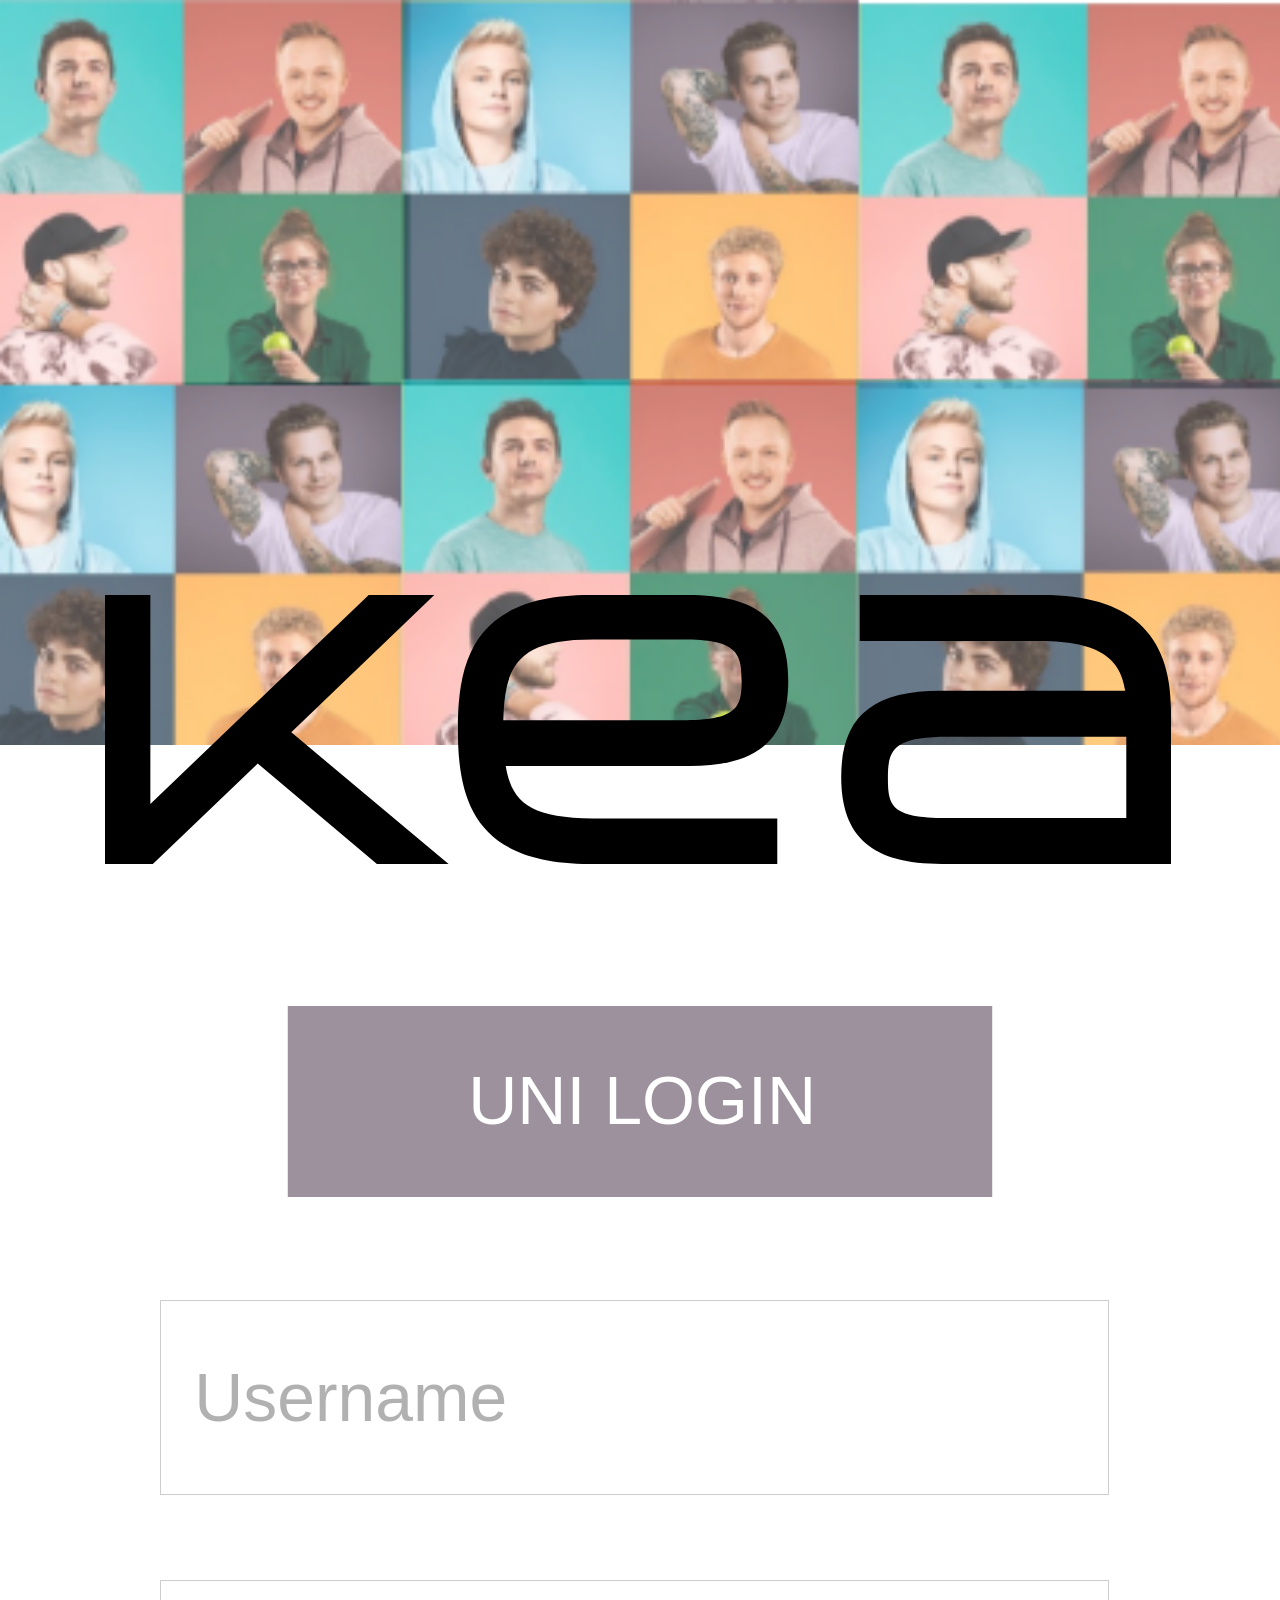
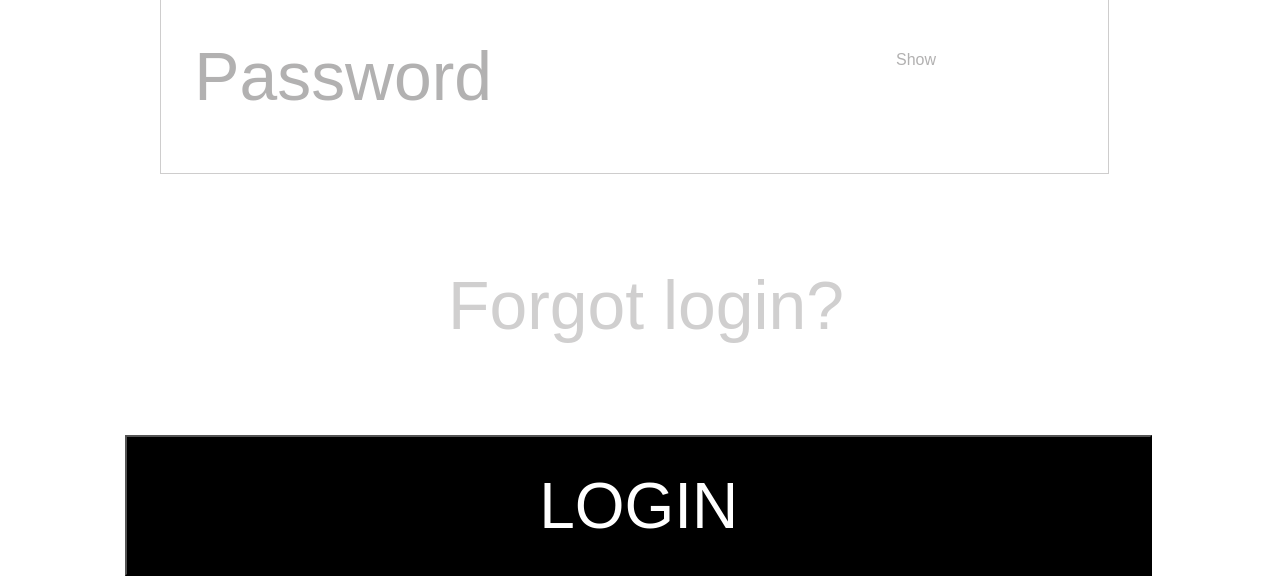
<file: index.html>
<!DOCTYPE html>
<html lang="da">

<head>
    <meta charset="utf-8">
    <meta name="viewport" content="width=device-width, initial-scale=1.0">
    <title></title>
    <link rel="stylesheet" href="style.css">
</head>

<body>
    <div class="login_page">

    <div class="header_gallery"></div>

        <div class="keaLogo"></div>

     <form action="home.html">
<!--        <input type="submit" value="Uni Login" class="uni_login">-->

        <input type="image" src="img/uni_login.svg" border="0" alt="submit" class="uni_login"/>


        <input type="text" class="username" placeholder="Username" required>
        <input type="password" class="password" placeholder="Password" required>
        <p class="show"></p>
        <a href="forgot_login.html" class="forgot">Forgot login?</a>
        <input  type="submit" class="login" value="Login">
</form>

    </div>


    <script>

window.addEventListener("load", sidenVises);


function sidenVises(){
    startLogin();
}

function startLogin(){
document.querySelector(".show").addEventListener("click", showPassword);
    document.querySelector(".password").type = 'password';
    document.querySelector(".show").innerHTML = "Show";
}

function showPassword(){
   document.querySelector(".password").type = 'text';
    document.querySelector(".show").removeEventListener("click", showPassword);
    document.querySelector(".show").addEventListener("click", hidePassword);
     document.querySelector(".show").innerHTML = "Hide";
}

function hidePassword(){
      document.querySelector(".password").type = 'password';
    document.querySelector(".show").removeEventListener("click", hidePassword);
    document.querySelector(".show").addEventListener("click", showPassword);
     document.querySelector(".show").innerHTML = "Show";
}
</script>
</body>

</html>
</file>
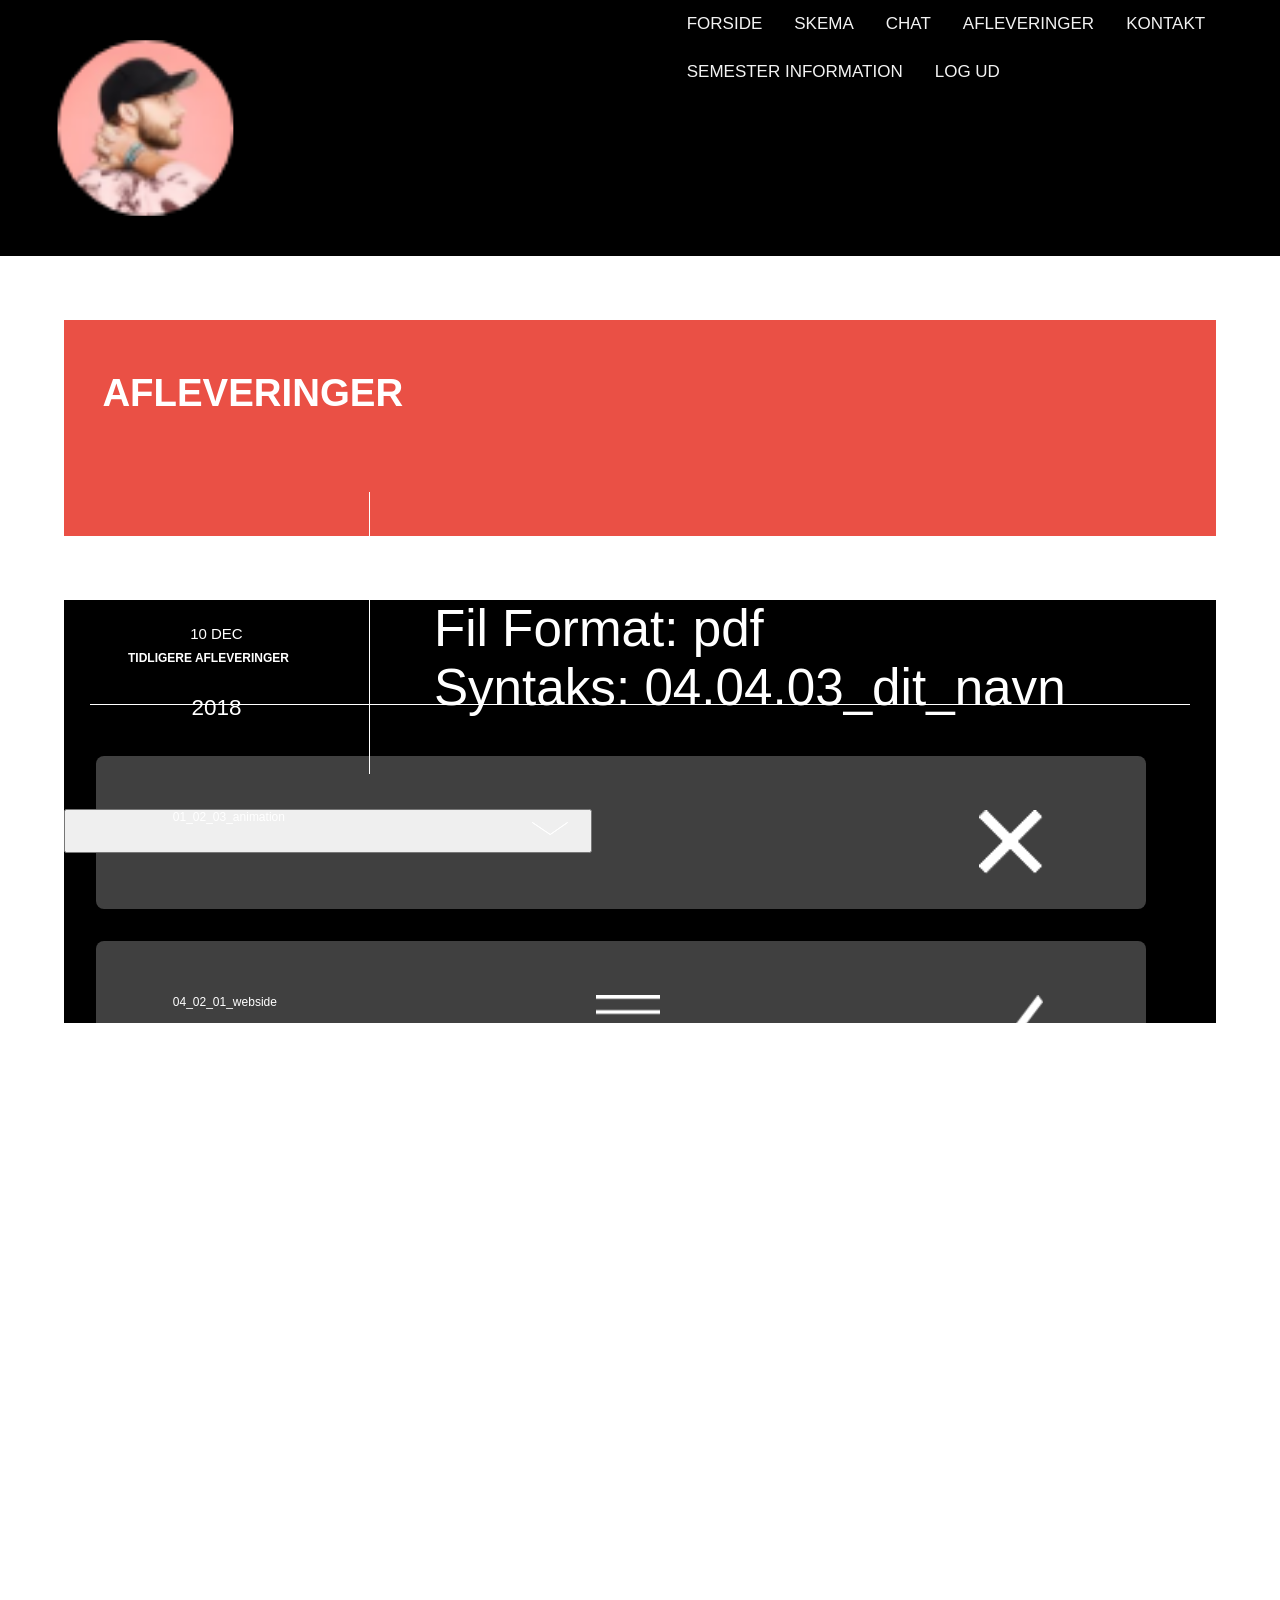
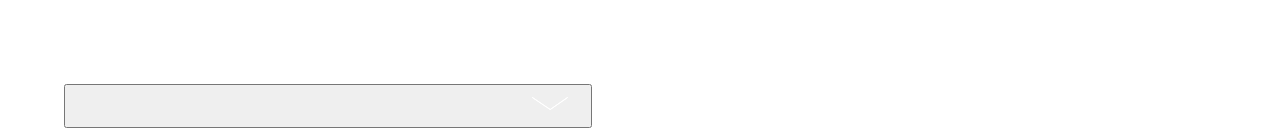
<file: afleveringer.html>
<!DOCTYPE html>
<html lang="">

<head>
	<meta charset="utf-8">
	<meta name="viewport" content="width=device-width, initial-scale=1.0">
	<title></title>
	<link rel="stylesheet" href="style.css">
	  <link rel="stylesheet" href="https://use.fontawesome.com/releases/v5.6.0/css/all.css" integrity="sha384-aOkxzJ5uQz7WBObEZcHvV5JvRW3TUc2rNPA7pe3AwnsUohiw1Vj2Rgx2KSOkF5+h" crossorigin="anonymous">
</head>

<body>
	<header>
        <img src="img/profil.svg" alt="" class="profil">
        <a href="home.html"><img src="img/kea%20_logo_login.svg" alt="" class="kea_logo"></a>

        <div class="topnav" id="myTopnav">
            <a href="#home" class="active"></a>
            <a href="home.html">FORSIDE</a>
            <a href="skema.html">SKEMA</a>
            <a href="chat.html">CHAT</a>
            <a href="afleveringer.html">AFLEVERINGER</a>
            <a href="kontakt.html">KONTAKT</a>
            <a href="semesterinformation.html">SEMESTER INFORMATION</a>
            <a href="index.html">LOG UD</a>
            <a href="javascript:void(0);" class="icon" onclick="myFunction()">
                <i class="fa fa-bars"></i>
            </a>
        </div>

        <script>
            function myFunction() {
                var x = document.getElementById("myTopnav");
                if (x.className === "topnav") {
                    x.className += " responsive";
                } else {
                    x.className = "topnav";
                }
            }
        </script>

    </header>



  <div class="dangensafleveringer">
<h3 class="dagensaflh3">AFLEVERINGER</h3>
        <div class="dagensafl">
            <div class="dagensafl_left">
                <h1>22:00</h1>
                <p>10 DEC</p>
                <h2>2018</h2>
            </div>

            <div class="dagensafl_right">
                <p>04.04.03_redesign</p>
                <p>Fil Format: pdf</p>
                <p>Syntaks: 04.04.03_dit_navn</p>
            </div>
        </div>
              <button class="accordion_afl">
        <div class="arrowdown">
            <img src="img/arrow.svg">
        </div>

    </button>

 </div>



	<div id="tidligere_afleveringer" class="tidligere_afleveringer">
		<h3>TIDLIGERE AFLEVERINGER</h3>

  <div class="timefortime_bg">
            <div class="timefortime animation">
                <p>01_02_03_animation</p>
                <img src="img/x_stor.png" alt="">
            </div>
        </div>


      <div class="timefortime_bg">
            <div class="timefortime webside">
                <p>04_02_01_webside</p>
                <img src="img/Union%2012@2x.png" alt="">
<img src="img/check_stor.png" alt="">

            </div>
        </div>

        <div class="timefortime_bg">
            <div class="timefortime ditspil">
                <p>02_01_02_ditspil</p>
<img src="img/x_stor.png" alt="">
            </div>
        </div>

        <div class="timefortime_bg">
            <div class="timefortime jannickspil">
                <p>05_01_01_jannickspil</p>
<img src="img/x_stor.png" alt="">
            </div>
        </div>

          <div class="timefortime_bg">
            <div class="timefortime redesign">
                <p>03_02_03_redesign</p>
                <img src="img/Union%2012@2x.png" alt="">
<img src="img/check_stor.png" alt="">

            </div>
        </div>
         <button class="accordion_afl">
        <div class="arrowdown">
            <img src="img/arrow.svg">
        </div>

    </button>

	</div>
	<script src=""></script>
</body>

</html>
</file>
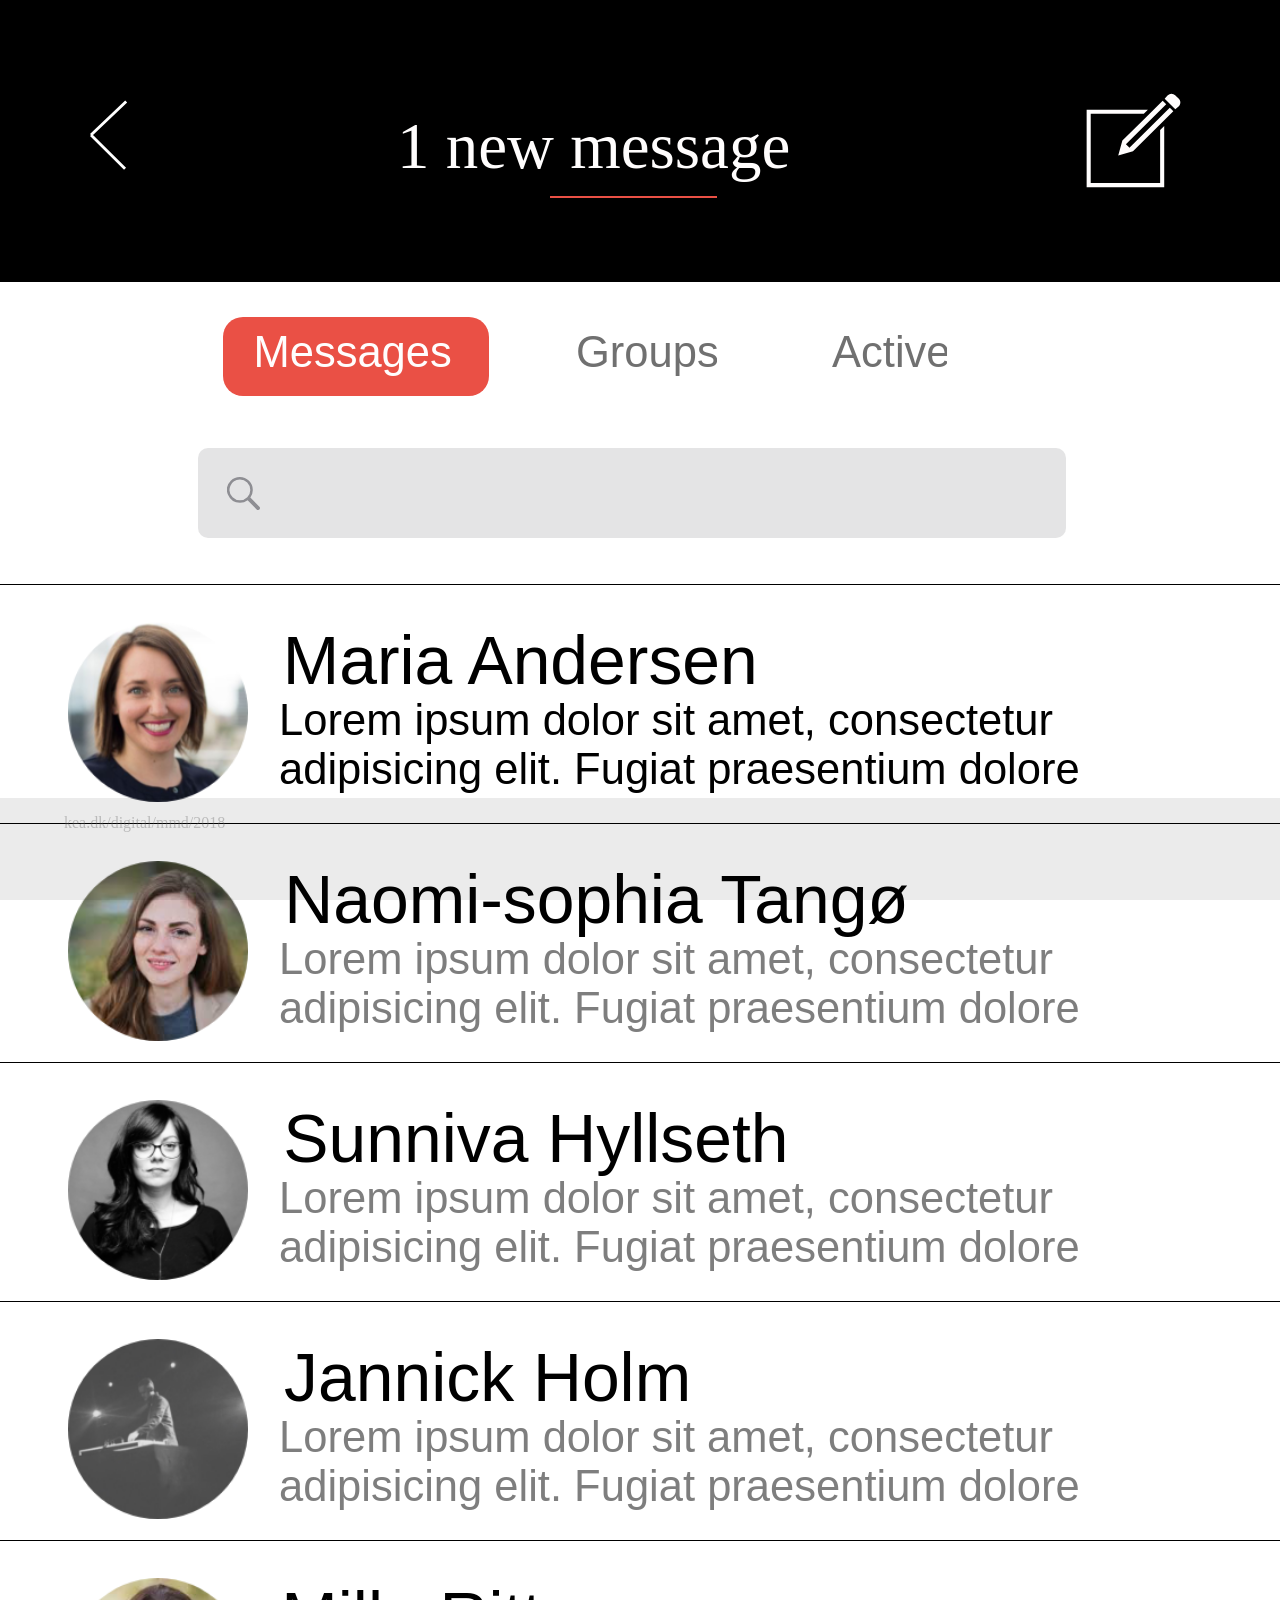
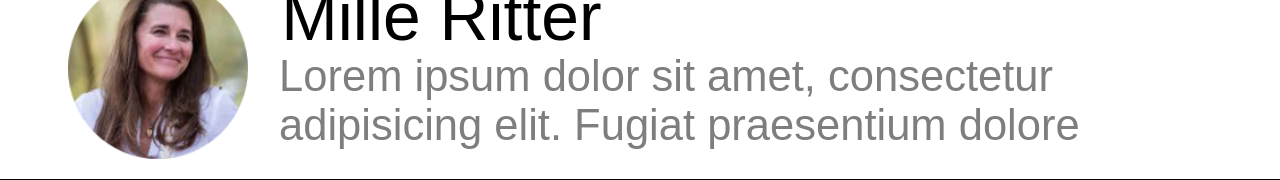
<file: chat.html>
<!DOCTYPE html>
<html lang="">
<head>
    <meta charset="utf-8">
    <meta name="viewport" content="width=device-width, initial-scale=1.0">
    <title></title>
    <link rel="stylesheet" href="style.css">
  <link href="https://fonts.googleapis.com/icon?family=Material+Icons"
      rel="stylesheet">

</head>

<style>
    * {
        overflow: hidden;
    }
    
    </style>

<body class="chat">
   <header class="header_chat">
     <a href="home.html">
      <div class="left-arrow"></div>
      </a>
       <div class="red_line"></div>
       <div class="new_message"></div>
       <a href="new_chat.html">
       <div class="new_icon"></div> 
       </a>
   </header>
   <img src="img/plus.svg" alt="" class="plus" style="display: none;">

   <div id="messages"></div>
   
   <div class="top"> 

     <div class="messages">Messages</div>

     <a href="chat_groups.html">
     <div class="groups">Groups</div>
     </a>
     <div class="active_chat">Active</div>
      <div class="rectangle_red"></div>
       
       <div class="inner-addon left-addon">
    <div class="search_glyph"></div>
<input type="search" class="search_field" placeholder="search" >
</div>
    
       
   </div>
   
   

        <div id="message">

      <div class="box1">
          <img src="img/maria@3x.png" alt="" class="profil_chat">
          <a href="chat_studerende.html">
          <p class="navn">Maria Andersen</p></a>
          <p class="besked">Lorem ipsum dolor sit amet, consectetur adipisicing elit. Fugiat praesentium dolore adipisicing.</p>
          
      </div>

      <div class="box2">
          <img src="img/naomi@3x.png" alt="" class="profil_chat">
          <p class="navn">Naomi-sophia Tangø</p>
          <p class="besked">Lorem ipsum dolor sit amet, consectetur adipisicing elit. Fugiat praesentium dolore adipisicing.</p>
      </div>
      <div class="box3">
          <img src="img/michelle-dean-1050-x-700@3x.png" alt="" class="profil_chat">
          <p class="navn">Sunniva Hyllseth</p>
          <p class="besked">Lorem ipsum dolor sit amet, consectetur adipisicing elit. Fugiat praesentium dolore adipisicing.</p>
      </div>
      <div class="box4">
          <img src="img/jannick@3x.png" alt="" class="profil_chat">
          <p class="navn">Jannick Holm</p>
          <p class="besked">Lorem ipsum dolor sit amet, consectetur adipisicing elit. Fugiat praesentium dolore adipisicing.</p>
      </div>
      <div class="box5">
          <img src="img/mille@3x.png" alt="" class="profil_chat">
          <p class="navn">Mille Ritter</p>
          <p class="besked">Lorem ipsum dolor sit amet, consectetur adipisicing elit. Fugiat praesentium dolore adipisicing.</p>
      </div>
       
   </div>
   
   <footer>
       <p>kea.dk/digital/mmd/2018</p>
   </footer>
   


   
    <script src="script.js"></script>
</body>
</html>
</file>
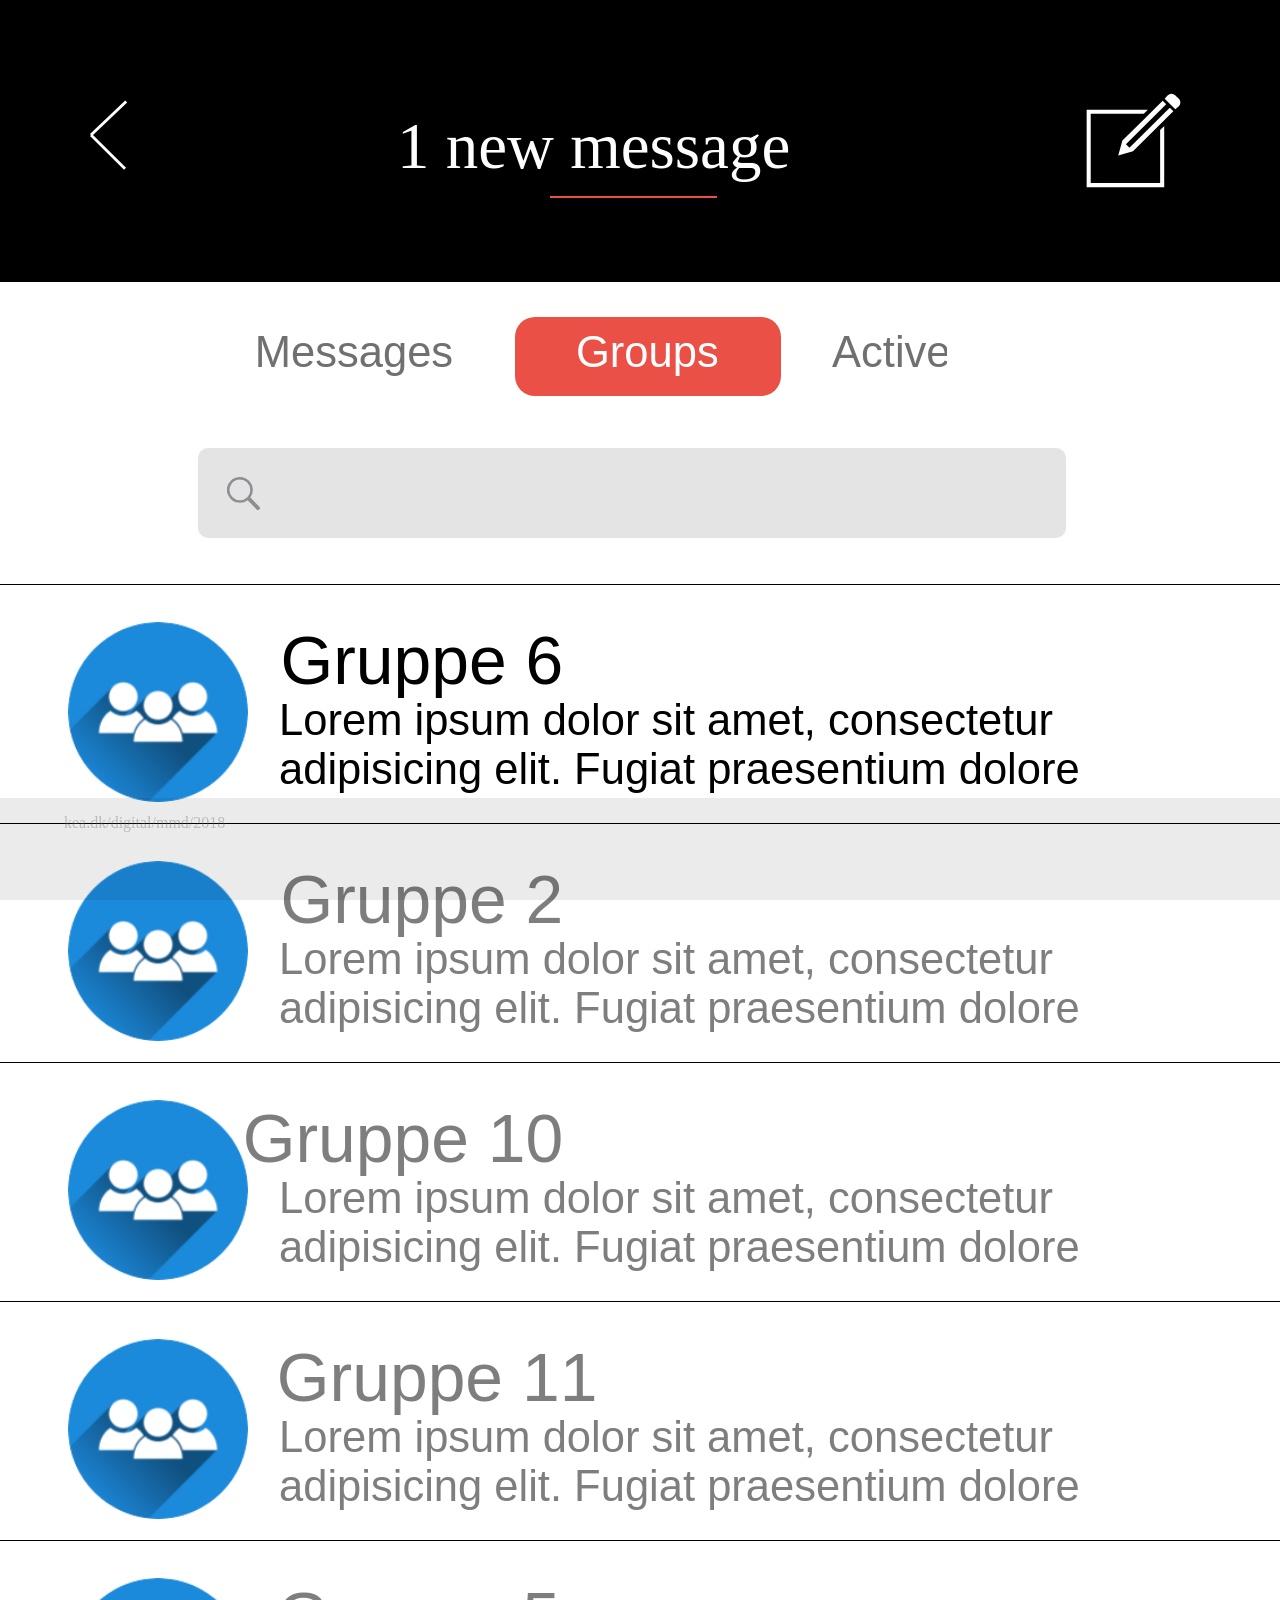
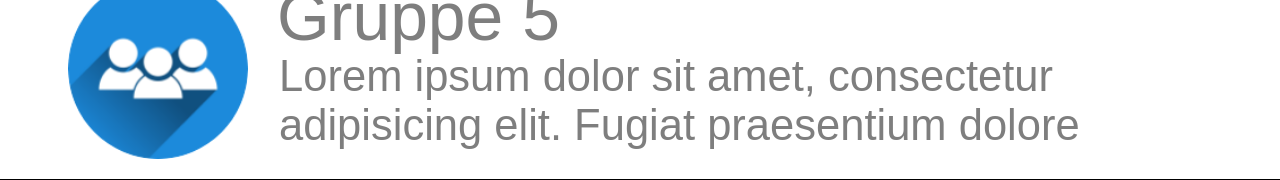
<file: chat_groups.html>
<!DOCTYPE html>
<html lang="">
<head>
    <meta charset="utf-8">
    <meta name="viewport" content="width=device-width, initial-scale=1.0">
    <title></title>
    <link rel="stylesheet" href="style.css">
  <link href="https://fonts.googleapis.com/icon?family=Material+Icons"
      rel="stylesheet">

</head>

<style>
    * {
        overflow: hidden;
    }
    
    </style>

<body class="chat">
   <header class="header_chat">
      <div class="left-arrow"></div>
       <div class="red_line"></div>
       <div class="new_message"></div>
       <a href="new_chat.html">

       <div class="new_icon"></div> 
       </a>
   </header>
   <img src="img/plus.svg" alt="" class="plus" style="display: none;">
   <div id="message"></div>
   
   <div class="top"> 
    <a href="chat.html">
     <div class="messages dark">Messages</div>
     </a>
     <div class="groups white">Groups</div>
     <div class="active_chat">Active</div>
      <div class="rectangle_red move"></div>
       
       <div class="inner-addon left-addon">
    <div class="search_glyph"></div>
<input type="search" class="search_field" placeholder="search" >
</div>
    
       
   </div>
   
   <div id="message">
      <div class="box1">
          <img src="img/group@3x.png" alt="" class="profil_chat">
          <p class="gruppe">Gruppe 6</p>
          <p class="besked">Lorem ipsum dolor sit amet, consectetur adipisicing elit. Fugiat praesentium dolore adipisicing.</p>
          
      </div>
      <div class="box2">
          <img src="img/group@3x.png" alt="" class="profil_chat">
          <p class="gruppe">Gruppe 2</p>
          <p class="besked">Lorem ipsum dolor sit amet, consectetur adipisicing elit. Fugiat praesentium dolore adipisicing.</p>
      </div>
      <div class="box3">
          <img src="img/group@3x.png" alt="" class="profil_chat">
          <p class="gruppe">Gruppe 10</p>
          <p class="besked">Lorem ipsum dolor sit amet, consectetur adipisicing elit. Fugiat praesentium dolore adipisicing.</p>
      </div>
      <div class="box4">
          <img src="img/group@3x.png" alt="" class="profil_chat">
          <p class="gruppe">Gruppe 11</p>
          <p class="besked">Lorem ipsum dolor sit amet, consectetur adipisicing elit. Fugiat praesentium dolore adipisicing.</p>
      </div>
      <div class="box5">
          <img src="img/group@3x.png" alt="" class="profil_chat">
          <p class="gruppe">Gruppe 5</p>
          <p class="besked">Lorem ipsum dolor sit amet, consectetur adipisicing elit. Fugiat praesentium dolore adipisicing.</p>
      </div>
       
   </div>
   
   <footer>
       <p>kea.dk/digital/mmd/2018</p>
   </footer>
   
    <script src="script.js"></script>
</body>
</html>
</file>
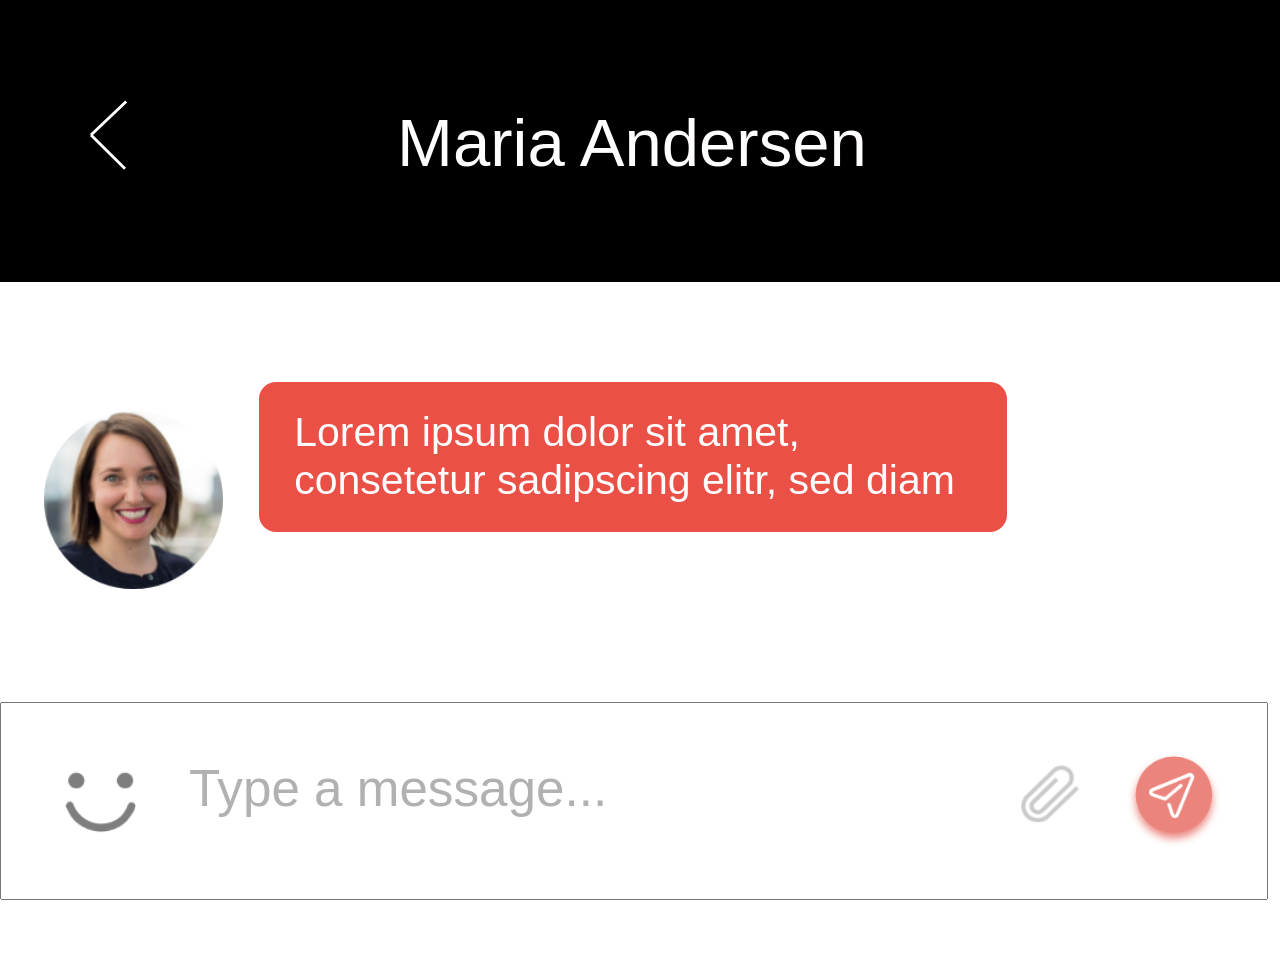
<file: chat_studerende.html>
<!DOCTYPE html>
<html lang="">
<head>
    <meta charset="utf-8">
    <meta name="viewport" content="width=device-width, initial-scale=1.0">
    <title></title>
    <link rel="stylesheet" href="style.css">
</head>

<body>
   
   <body>
   <header class="header_chat">
       <a href="chat.html">
      <div class="left-arrow"></div>
      </a>
       <div class="maria_andersen"></div>
   </header>
   <div class="groups"></div>
   <div id="message"></div>
   
    <div class="message"></div>
     <img src="img/plus.svg" alt="" class="plus" style="display: none;">
   
   
   
   <input class="type_a_message" type="text" placeholder="Type a message...">
   
   <img src="img/emoji-1283987@3x.png" alt="" class="emoji">
<img src="img/attachment@3x.png" alt="" class="attachment">
<img src="img/group-23@3x.png" alt="" class="group_23">
   
   <img src="img/maria@3x.png" alt="" class="profil_billede">
   
   <img src="img/group-27.svg" alt="" class="besked_fra">
  
   
   
    <script src="script.js"></script>
</body>
   
    </html>
</file>
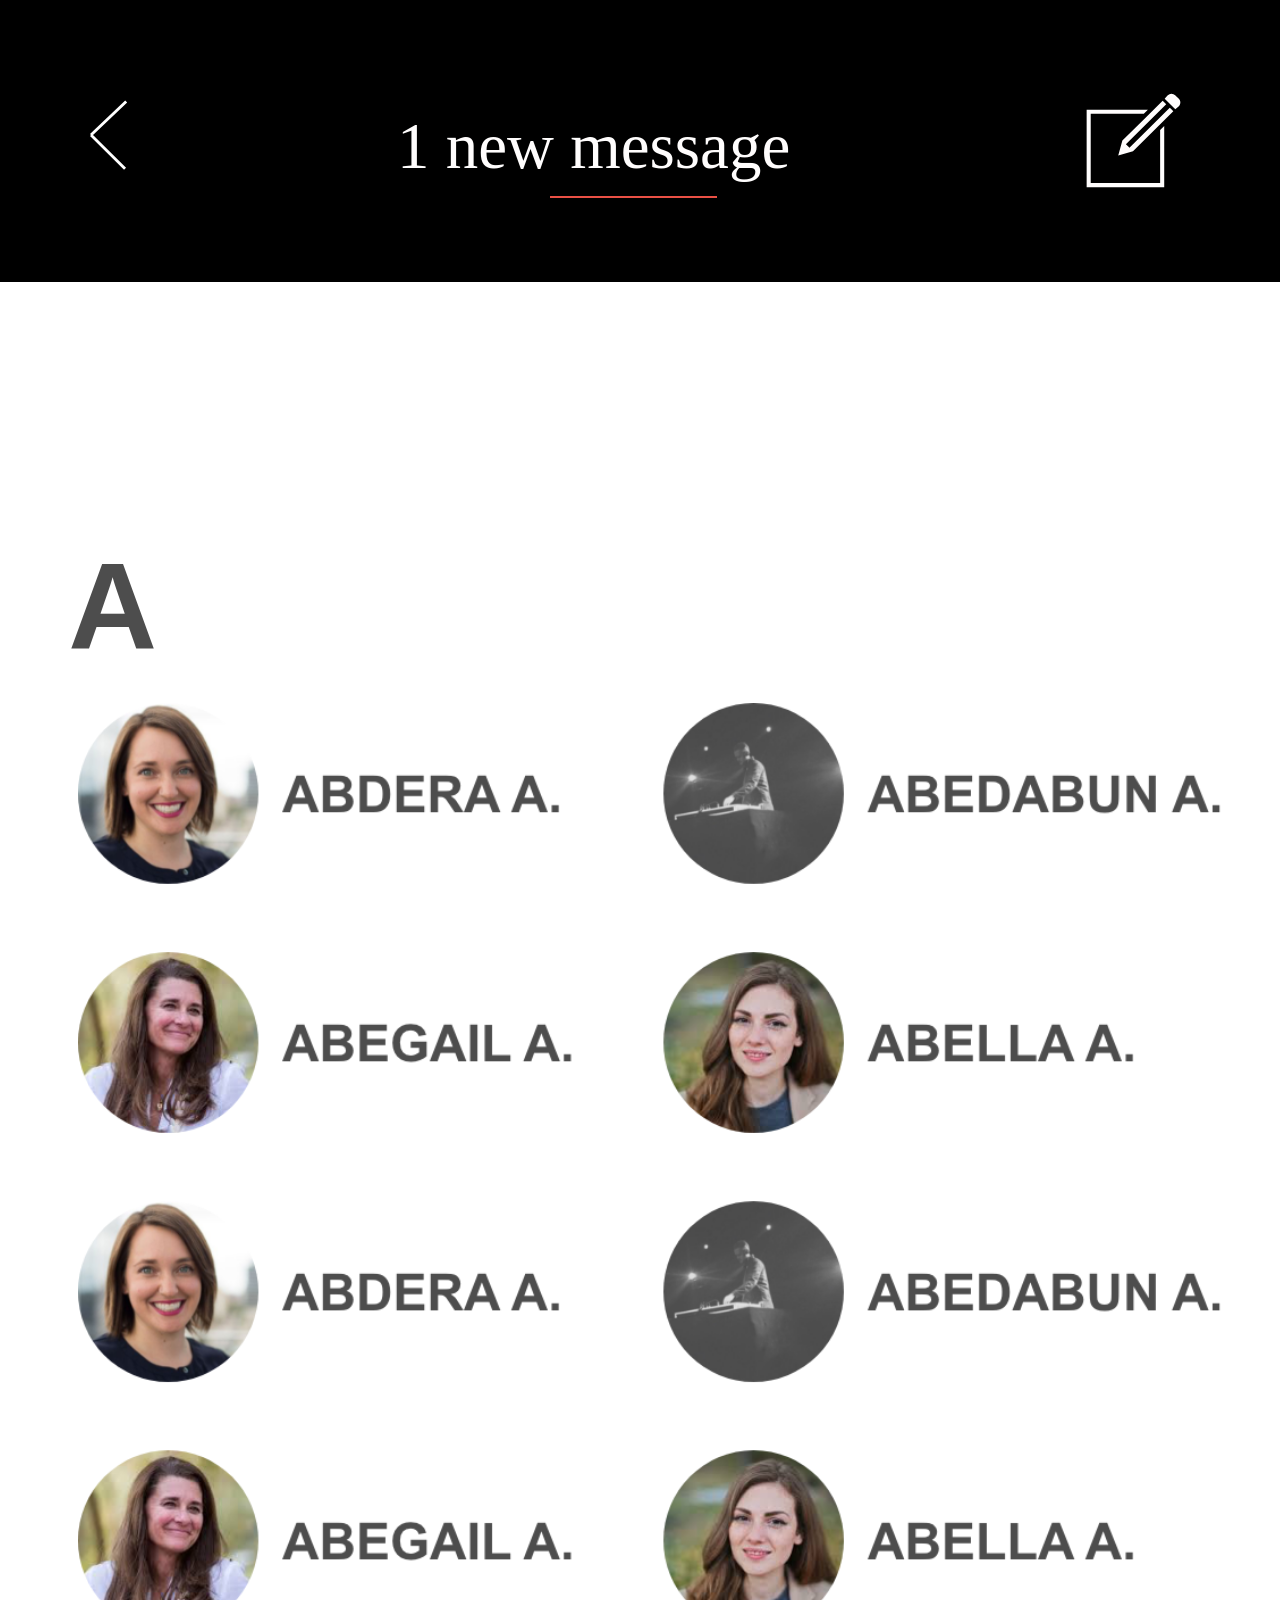
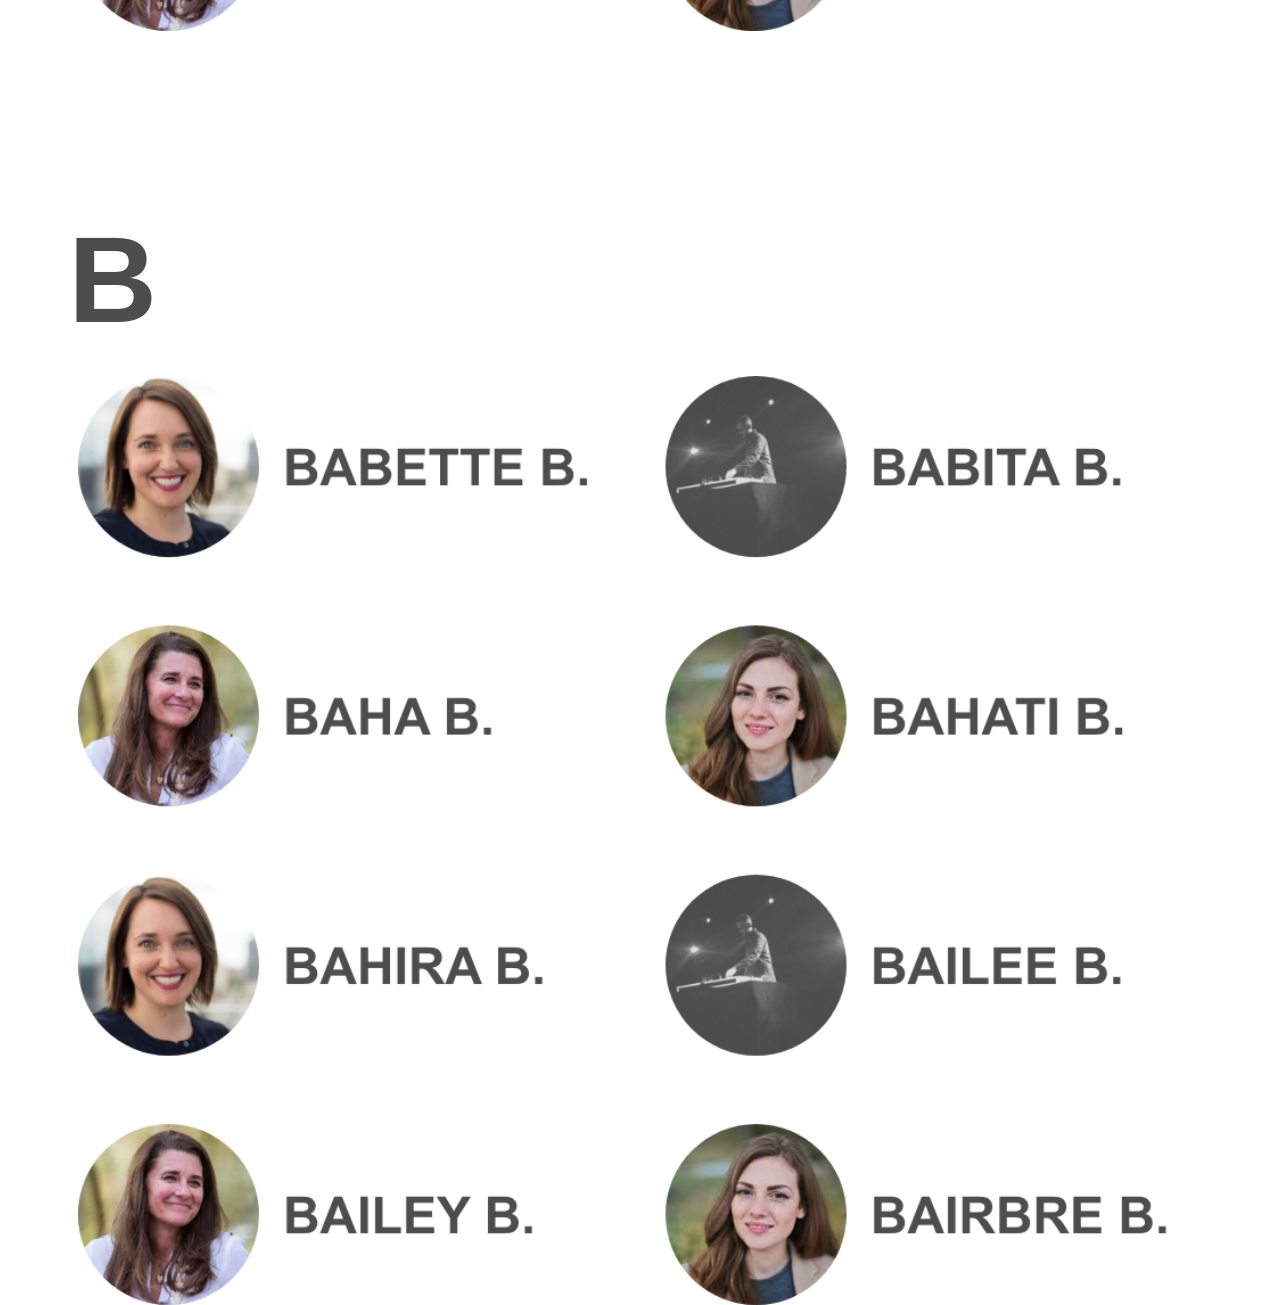
<file: contacts.html>
<!DOCTYPE html>
<html lang="da">
<head>
    <meta charset="utf-8">
    <meta name="viewport" content="width=device-width, initial-scale=1.0">
    <title></title>
    <link rel="stylesheet" href="style.css">
</head>

<body>
     <header class="header_chat">
     <a href="new_chat.html">
      <div class="left-arrow"></div>
      </a>
       <div class="red_line"></div>
       <div class="new_message"></div>
       <a href="new_chat.html">
       <div class="new_icon"></div> 
       </a>
   </header>
   <div class="groups"></div>
   <img src="img/plus.svg" alt="" class="plus" style="display: none;">
   <div id="message"></div>
   
    <div class="message"></div>
   <div class="new_chat_top">
       
     
   </div>
   
   <ul class="alfa">
       <li>A</li>
       <img src="img/a-names@3x.png" alt="" class="a">
       <li class="b1">B</li>
       <img src="img/b-names@3x.png" alt="" class="b">
   </ul>

   
    <script src="script.js"></script>
</body>
</html>
</file>
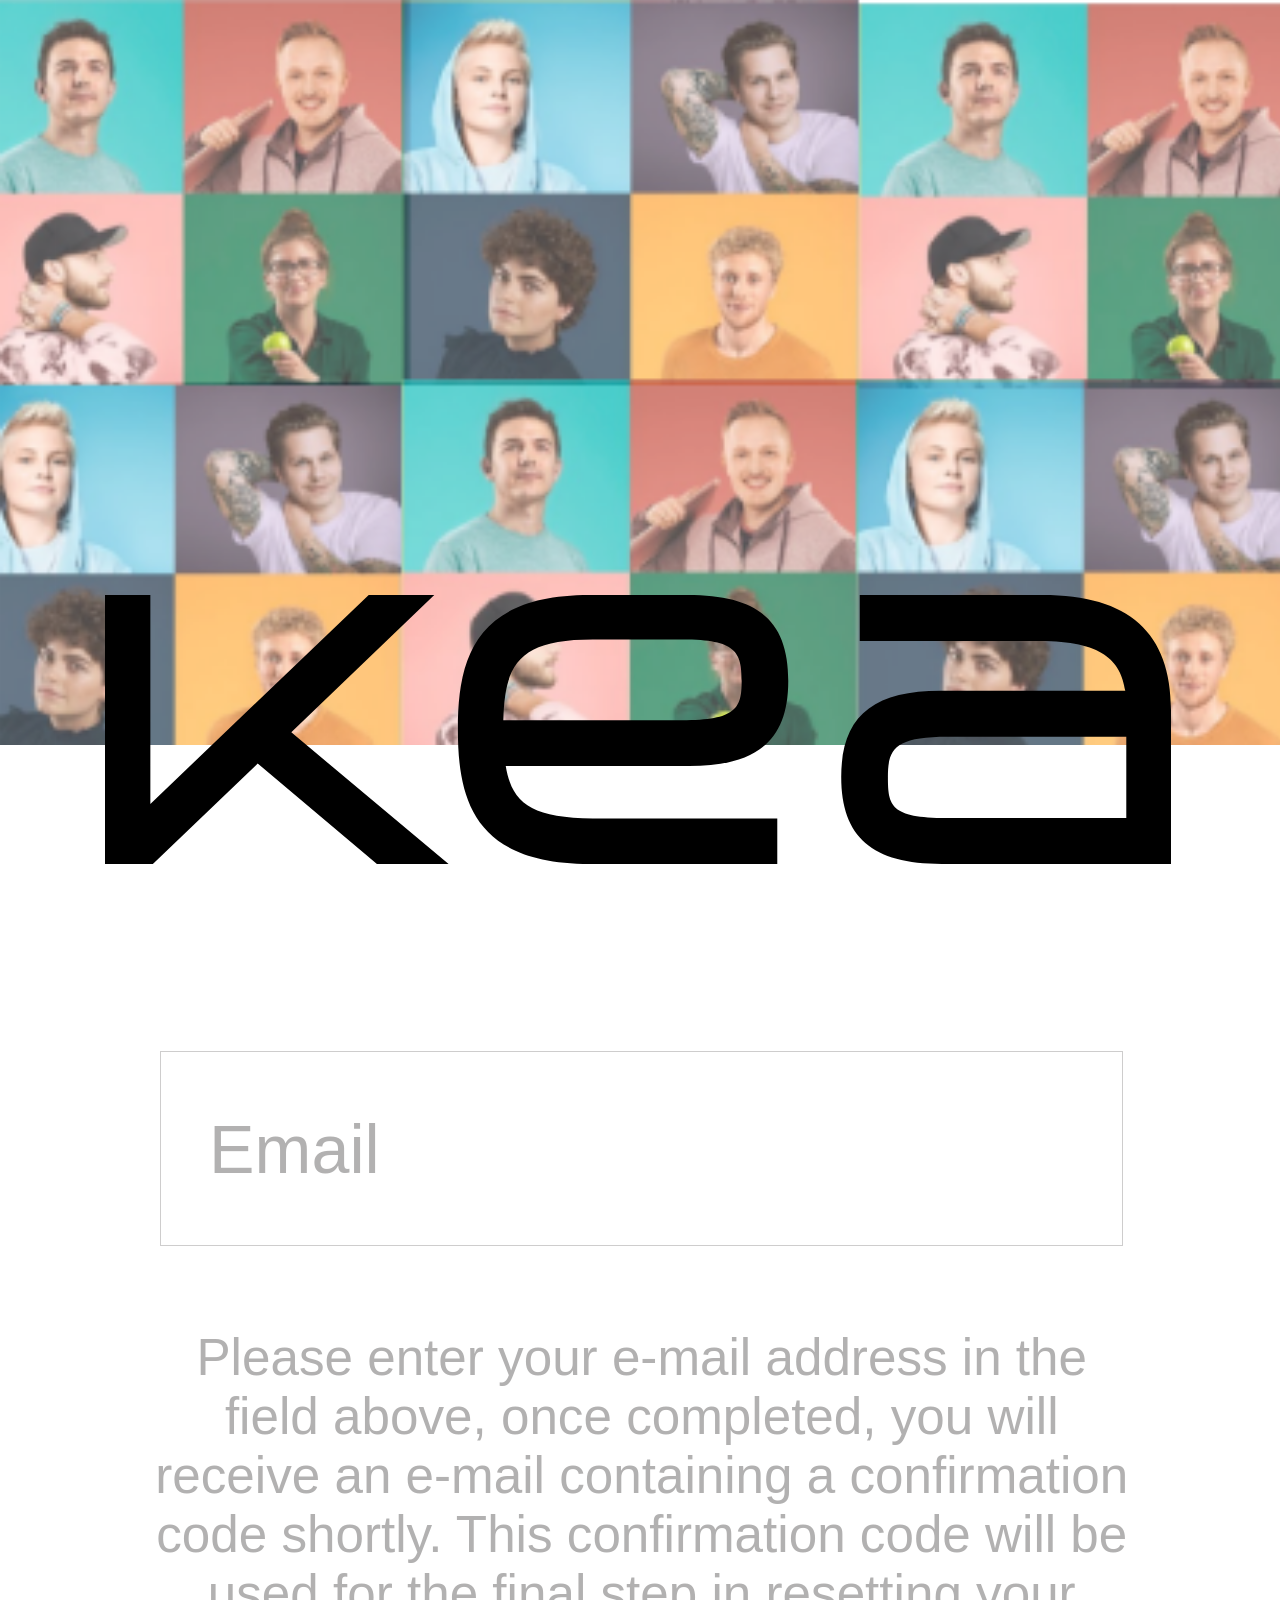
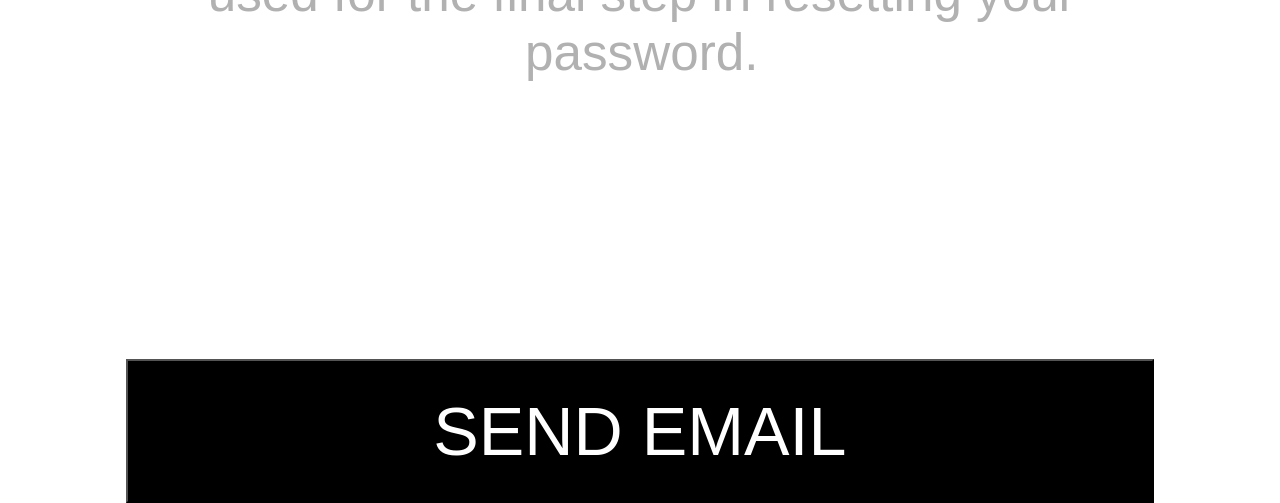
<file: forgot_login.html>
<!DOCTYPE html>
<html lang="da">

<head>
    <meta charset="utf-8">
    <meta name="viewport" content="width=device-width, initial-scale=1.0">
    <title></title>
    <link rel="stylesheet" href="style.css">
</head>

<body>
    <div class="login_page">

    <div class="header_gallery"></div>

        <div class="keaLogo"></div>

     <form action="home.html">
        <input type="email" class="send_email" placeholder="Email">
        <div class="instructions">
            <p>Please enter your e-mail address in the
field above, once completed, you will
receive an e-mail containing a confirmation
code shortly. This confirmation code will
be used for the final step in resetting your
password.</p>
        </div>

        <input  type="submit" class="send_email_btn" value="SEND EMAIL">
</form>

    </div>


    <script src=""></script>
</body>

</html>
</file>
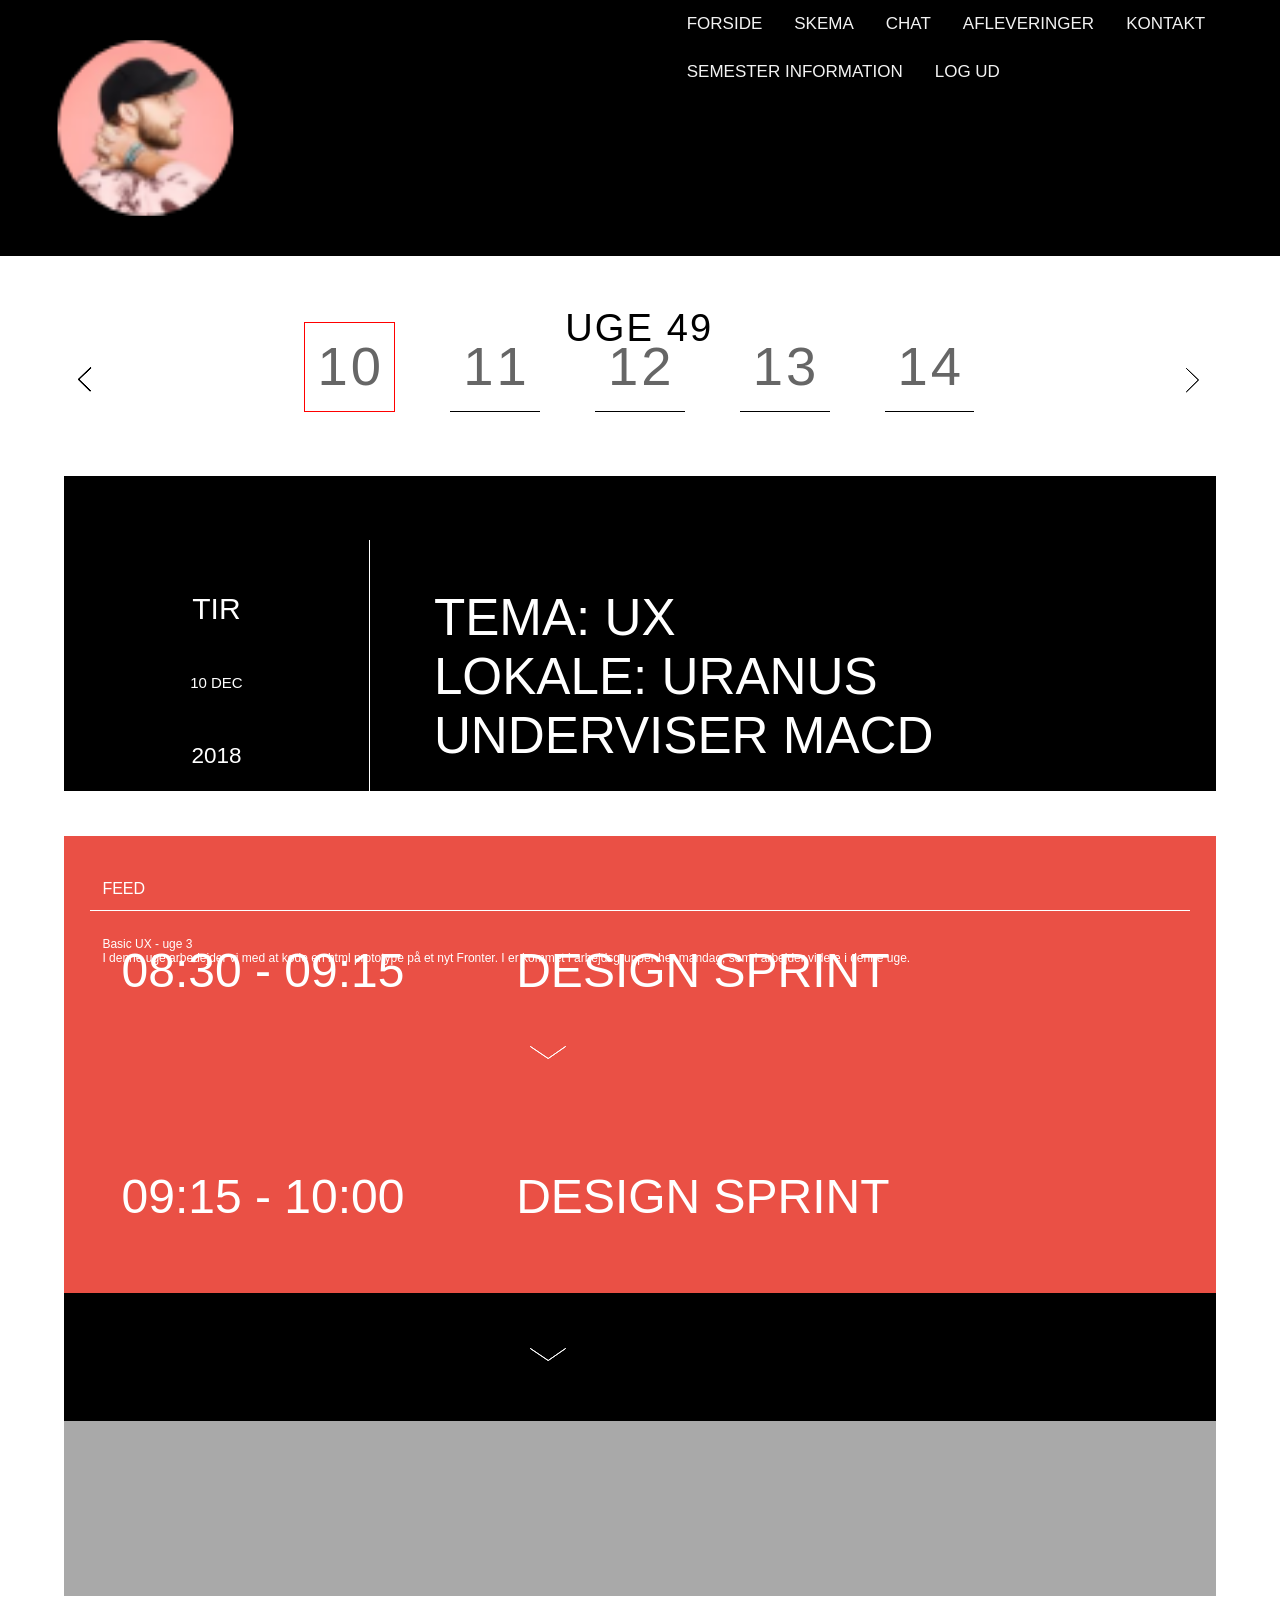
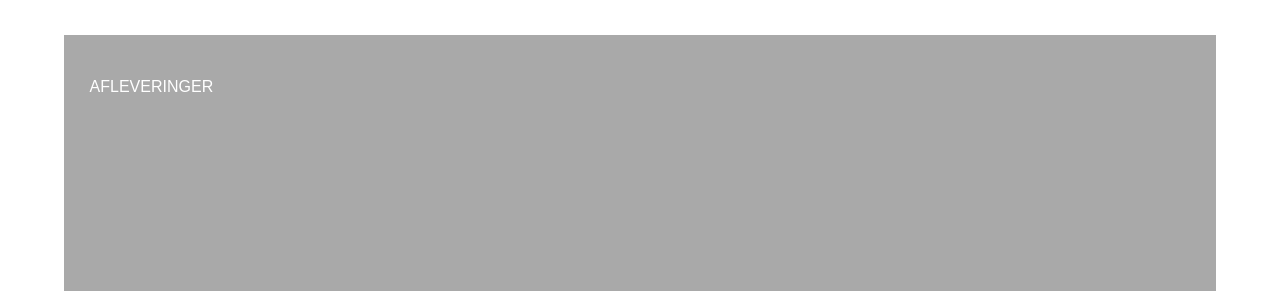
<file: home.html>
<!DOCTYPE html>
<html lang="">

<head>
    <meta charset="utf-8">
    <meta name="viewport" content="width=device-width, initial-scale=1.0">
    <link rel="stylesheet" href="https://cdnjs.cloudflare.com/ajax/libs/font-awesome/4.7.0/css/font-awesome.min.css">
    <title></title>
    <link rel="stylesheet" href="style.css">
    <link rel="stylesheet" href="https://use.fontawesome.com/releases/v5.6.0/css/all.css" integrity="sha384-aOkxzJ5uQz7WBObEZcHvV5JvRW3TUc2rNPA7pe3AwnsUohiw1Vj2Rgx2KSOkF5+h" crossorigin="anonymous">
</head>

<body>
    <header>
        <img src="img/profil.svg" alt="" class="profil">
        <a href="home.html"><img src="img/kea%20_logo_login.svg" alt="" class="kea_logo"></a>

        <div class="topnav" id="myTopnav">
            <a href="#home" class="active"></a>
            <a href="home.html">FORSIDE</a>
            <a href="skema.html">SKEMA</a>
            <a href="chat.html">CHAT</a>
            <a href="afleveringer.html">AFLEVERINGER</a>
            <a href="kontakt.html">KONTAKT</a>
            <a href="semesterinformation.html">SEMESTER INFORMATION</a>
            <a href="index.html">LOG UD</a>
            <a href="javascript:void(0);" class="icon" onclick="myFunction()">
                <i class="fa fa-bars"></i>
            </a>
        </div>

        <script>
            function myFunction() {
                var x = document.getElementById("myTopnav");
                if (x.className === "topnav") {
                    x.className += " responsive";
                } else {
                    x.className = "topnav";
                }
            }
        </script>

    </header>

    <div class="uge_oversigt">
        <ul>
            <li class="prev"><img src="img/black%20left%20arrow.svg"></li>
            <li class="next"><img src="img/black%20right%20arrow.svg"></li>
            <li class="uge_overskrift">uge 49</li>
        </ul>

        <ul class="weekdays1">
            <li>10</li>
            <li>11</li>
            <li>12</li>
            <li>13</li>
            <li>14</li>

        </ul>

    </div>


    <div class="dangensskema">

        <div class="dagensdato">
            <div class="dagensdato_left">
                <h1>TIR</h1>
                <p class="home">10 DEC</p>
                <h2>2018</h2>
            </div>

            <div class="dagensdato_right">
                <p class="home">TEMA: UX</p>
                <p class="home">LOKALE: URANUS</p>
                <p class="home">UNDERVISER MACD</p>
            </div>
        </div>

        <div class="timefortime_bg_udvid">
            <div class="timefortime_udvid">
                <p class="home">08:30 - 09:15</p>
                <p class="home">DESIGN SPRINT</p>
            </div>
            <p class="timefortime_panel hide">I dag arbejder vi med UX design og
Googles Design Sprint samt
“Crazy 8” - så husk skriveredskaber.

I skal medbringe de post-its som i
lavede i går.



</p>

        </div>
        <div class="timefortime_bg">
            <div class="timefortime">
                <p class="home">09:15 - 10:00</p>
                <p class="home">DESIGN SPRINT</p>
            </div>
        </div>
        <div class="panel1 hide">
            <div class="intro_bg">
                <div class="timefortime_intro">
                    <p class="home">10:15 - 11:00</p>
                    <p class="home">INTRO - CRAZY 8</p>
                </div>
            </div>
            <div class="brugertest_bg">
                <div class="timefortime_brugertest">
                    <p class="home">11:00 - 11:45</p>
                    <p class="home">BRUGERTEST</p>
                </div>
            </div>

            <div class="evaluering_bg">
                <div class="timefortime_evaluering">
                    <p class="home">12:30 - 13:15</p>
                    <p class="home">EVALUERING</p>
                </div>
            </div>
            <div class="groupwork_gb">
                <div class="timefortime_groupwork">
                    <p class="home">13:15 - </p>
                    <p class="home">GRUPPEARBEJDE</p>
                </div>
            </div>
        </div>

    </div>

    <button class="accordion">
        <div class="arrowdown">
            <img src="img/arrow.svg">
        </div>

    </button>




    <div class="feed">
        <div class="feed_overskrift">
            <p class="home">FEED</p>
        </div>
        <div class="feed_text">

            <p class="home">Basic UX - uge 3</p>
            <p class="home">I denne uge arbedejder vi med at kode en html prototype på et nyt Fronter. I er kommet i arbejdsgrupper her mandag, som i arbejder videre i denne uge.</p>
        </div>

        <div class="panel2 hide">

            <p class="home">Hvis du har været syg mandag, så kontakt Anders - andd@kea.dk

                Anders Dollerup
            </p>
        </div>
        <button class="accordion_feed">
            <div class="arrowdown_feed">
                <img src="img/arrow.svg">
            </div>


        </button>

    </div>




    <div class="chat_home">
        <a href="chat.html" class="chat_home">
            <div class="overskrifter">
                <p class="home">CHAT</p>
            </div>
        </a>
    </div>
    <div class="afleveringer">
        <a href="afleveringer.html" class="afleveringer">
            <div class="overskrifter">
                <p class="home">AFLEVERINGER</p>
            </div>

        </a>
    </div>

    <script>
        /////////////////////dagensskema ///////////

        document.querySelector(".accordion").addEventListener("click", expandPanel);
        document.querySelector(".dangensskema").style.height = "35vh";
        document.querySelector(".accordion").style.top = "96vw";

        function hidePanel() {
            document.querySelector(".accordion").removeEventListener("click", hidePanel);
            document.querySelector(".accordion").addEventListener("click", expandPanel);
            document.querySelector(".arrowdown").classList.toggle("arrowdown_ned");
            document.querySelector(".dangensskema").style.height = "35vh";
            document.querySelector(".accordion").style.top = "96vw";
            document.querySelector(".panel1").classList.toggle("hide");
        }

        function expandPanel() {
            document.querySelector(".accordion").removeEventListener("click", expandPanel);
            document.querySelector(".accordion").style.top = "160vw";
            document.querySelector(".dangensskema").style.height = "67vh";
            document.querySelector(".arrowdown").classList.toggle("arrowdown_ned");
document.querySelector(".panel1").classList.toggle("hide");
            document.querySelector(".accordion").addEventListener("click", hidePanel);
        }


        ///////////////////////feed////////////////

        document.querySelector(".accordion_feed").addEventListener("click", expandFeed);
        document.querySelector(".feed").style.height = "36vw";
        document.querySelector(".accordion_feed").style.top = "0vw";

        function expandFeed() {
            document.querySelector(".accordion_feed").removeEventListener("click", expandFeed);


            document.querySelector(".accordion_feed").addEventListener("click", hideFeed);
            document.querySelector(".panel2").classList.toggle("hide");
            document.querySelector(".feed").style.height = "53vw";
            document.querySelector(".accordion_feed").style.top = "18vw";
            document.querySelector(".arrowdown_feed").classList.toggle("arrowdown_ned");
        }


        function hideFeed(){
                      document.querySelector(".accordion_feed").removeEventListener("click", hideFeed);
                        document.querySelector(".feed").style.height = "36vw";
            document.querySelector(".accordion_feed").style.top = "0vw";
            document.querySelector(".accordion_feed").addEventListener("click", expandFeed);

            document.querySelector(".panel2").classList.toggle("hide");

 document.querySelector(".arrowdown_feed").classList.toggle("arrowdown_ned");

        }


////////////////////modul//////////////////////
 document.querySelector(".timefortime_bg_udvid").addEventListener("click", expandModul);
        document.querySelector(".timefortime_bg_udvid").style.height = "10vw;";


        function expandModul() {
            document.querySelector(".timefortime_bg_udvid").removeEventListener("click", expandModul);
            document.querySelector(".timefortime_bg_udvid").addEventListener("click", hideModul);
        document.querySelector(".dangensskema").style.height = "85vh";
        document.querySelector(".accordion").style.top = "200vw";
     document.querySelector(".timefortime_bg_udvid").style.height = "54.50vw";
     document.querySelector(".timefortime_panel").classList.toggle("hide");

        }

        function hideModul() {
             document.querySelector(".timefortime_bg_udvid").removeEventListener("click", hideModul);
            document.querySelector(".timefortime_bg_udvid").addEventListener("click", expandModul);
        document.querySelector(".dangensskema").style.height = "67vh";
        document.querySelector(".accordion").style.top = "160vw";
     document.querySelector(".timefortime_bg_udvid").style.height = "10vw";
document.querySelector(".timefortime_panel").classList.toggle("hide");

        }

    </script>





    <script src="img/"></script>
</body>

</html>
</file>
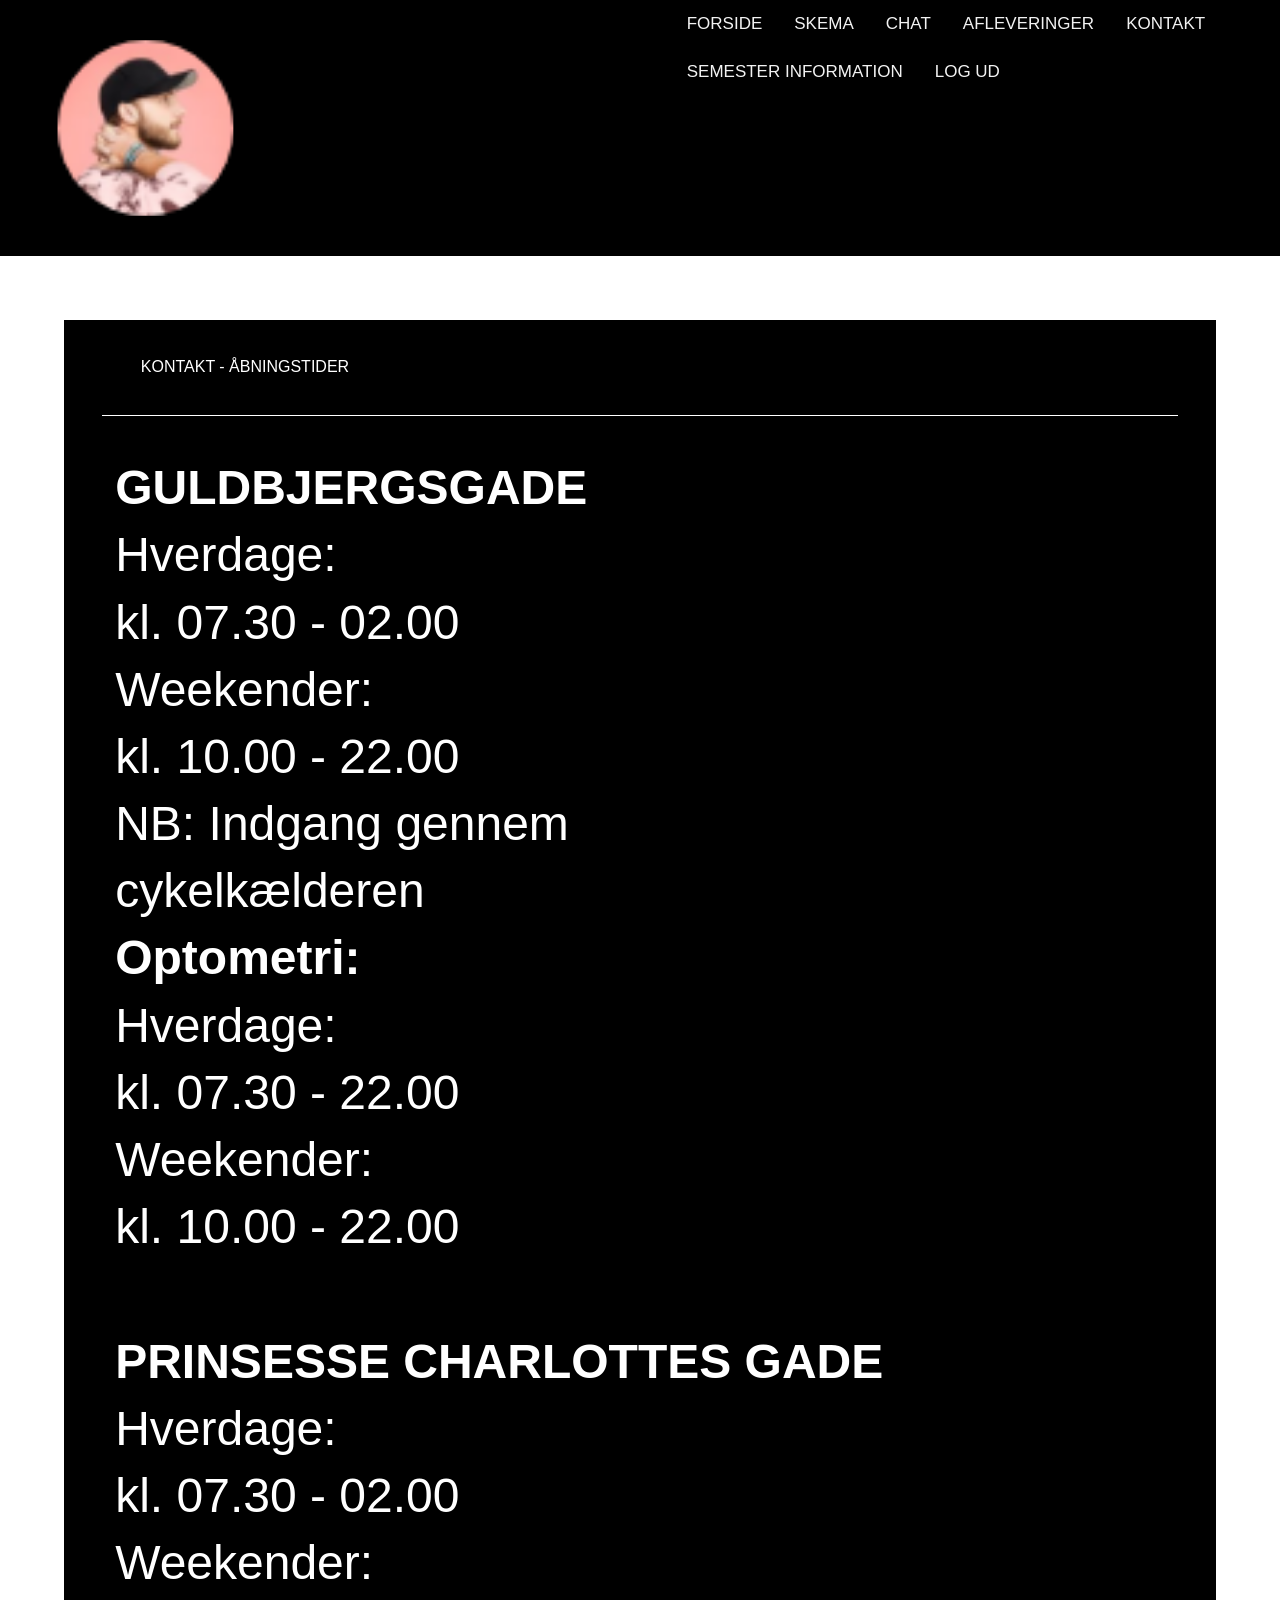
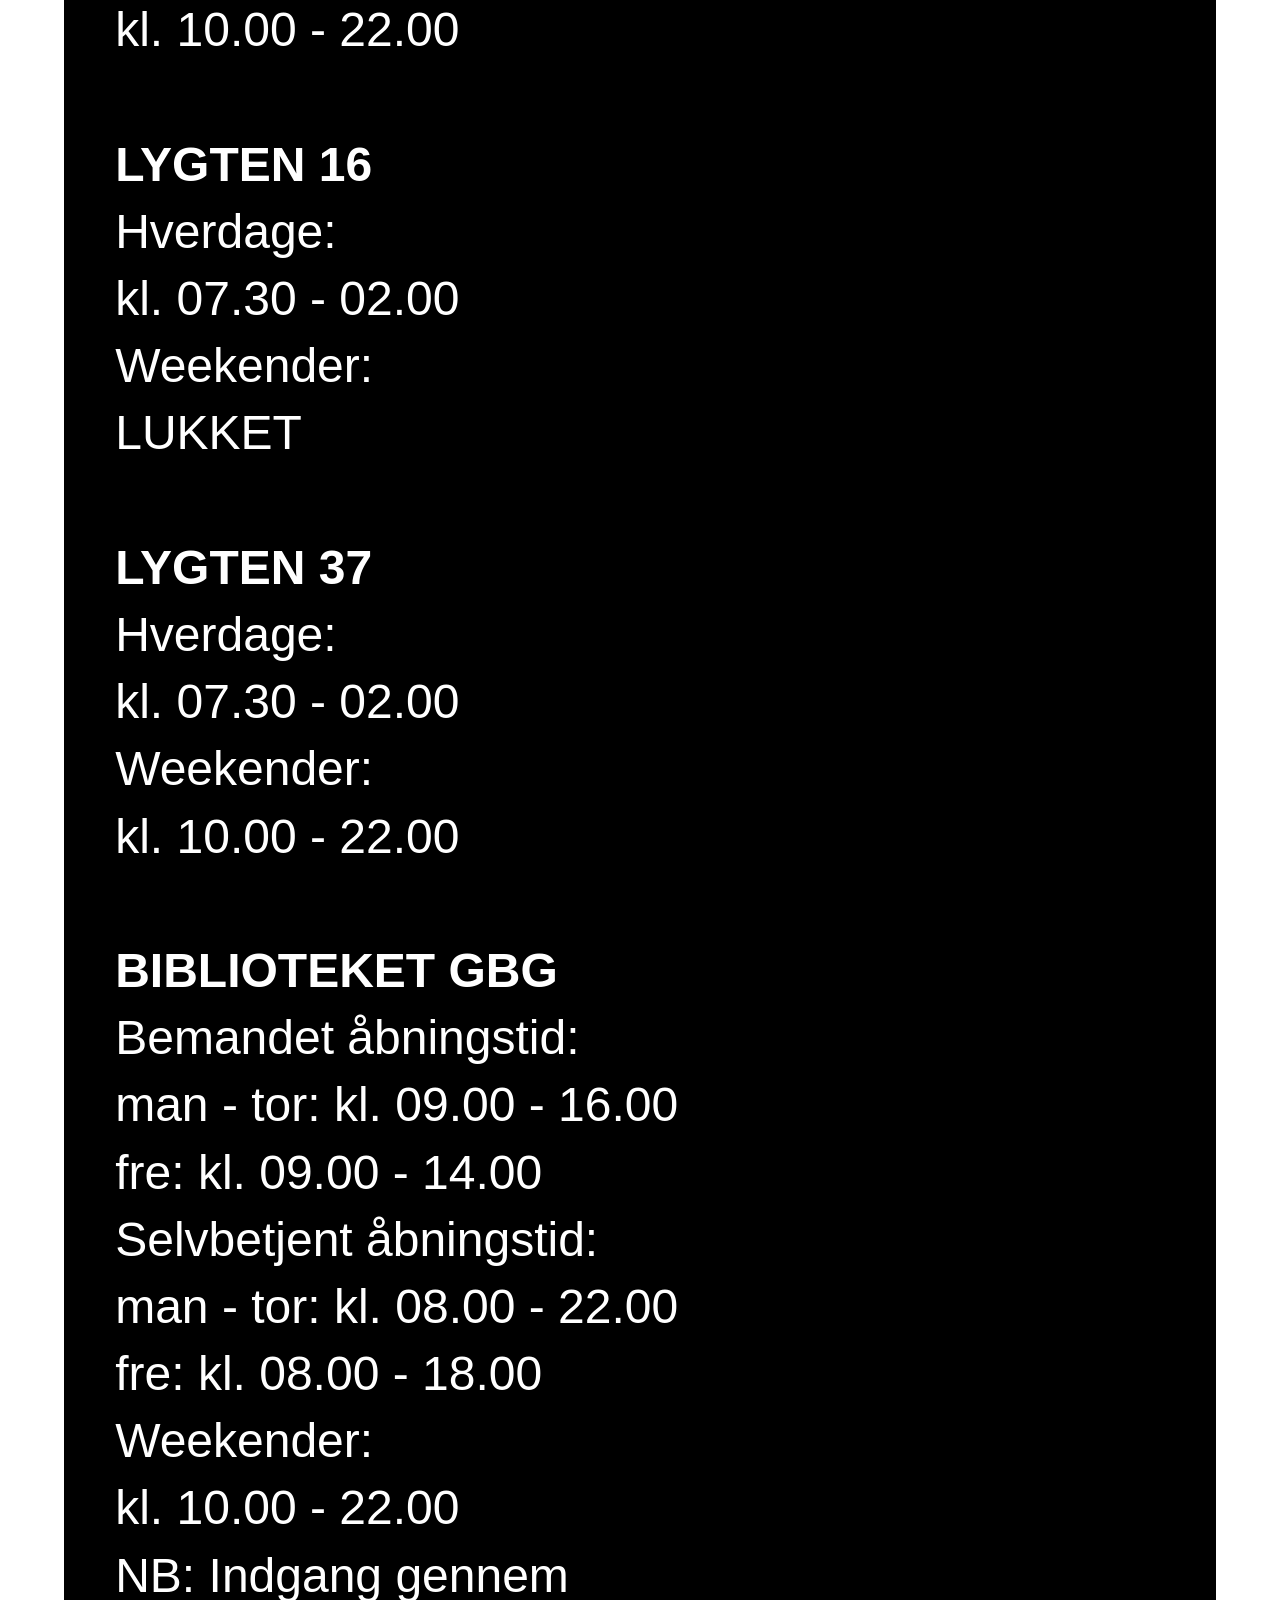
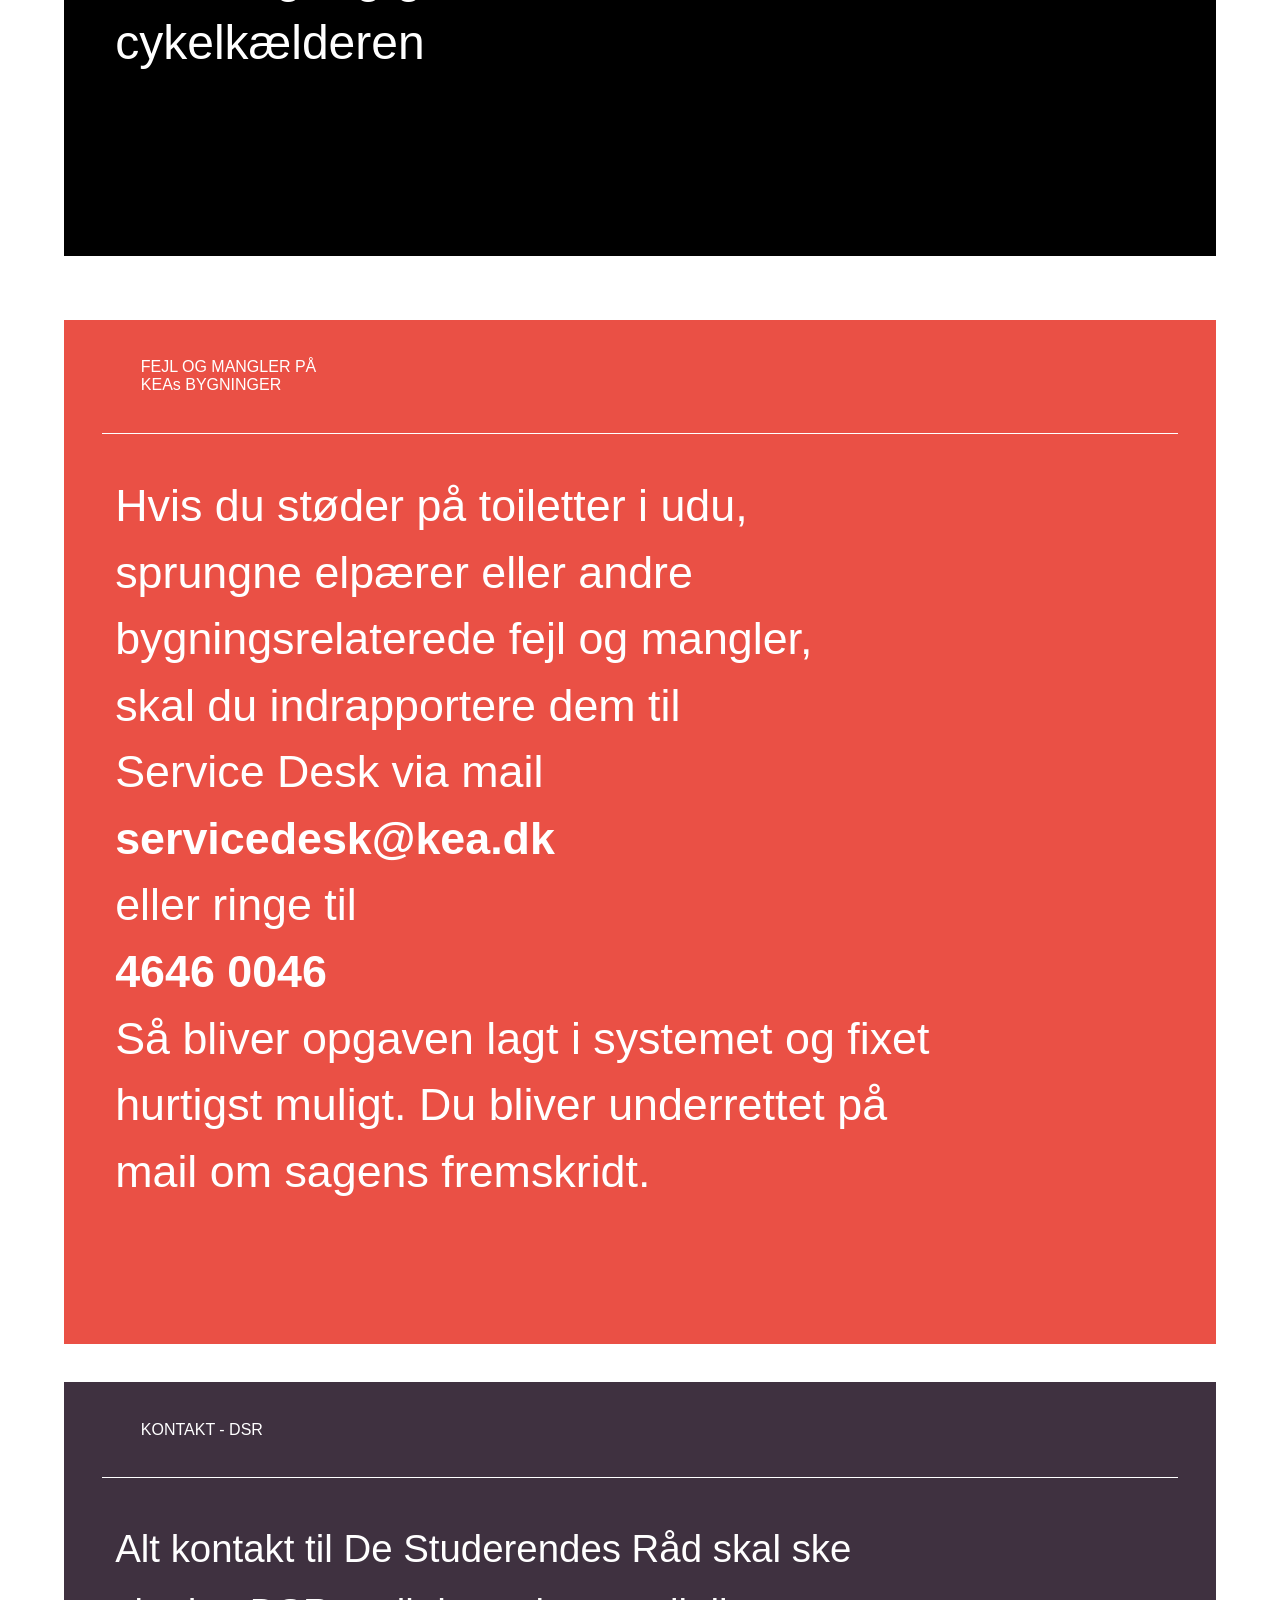
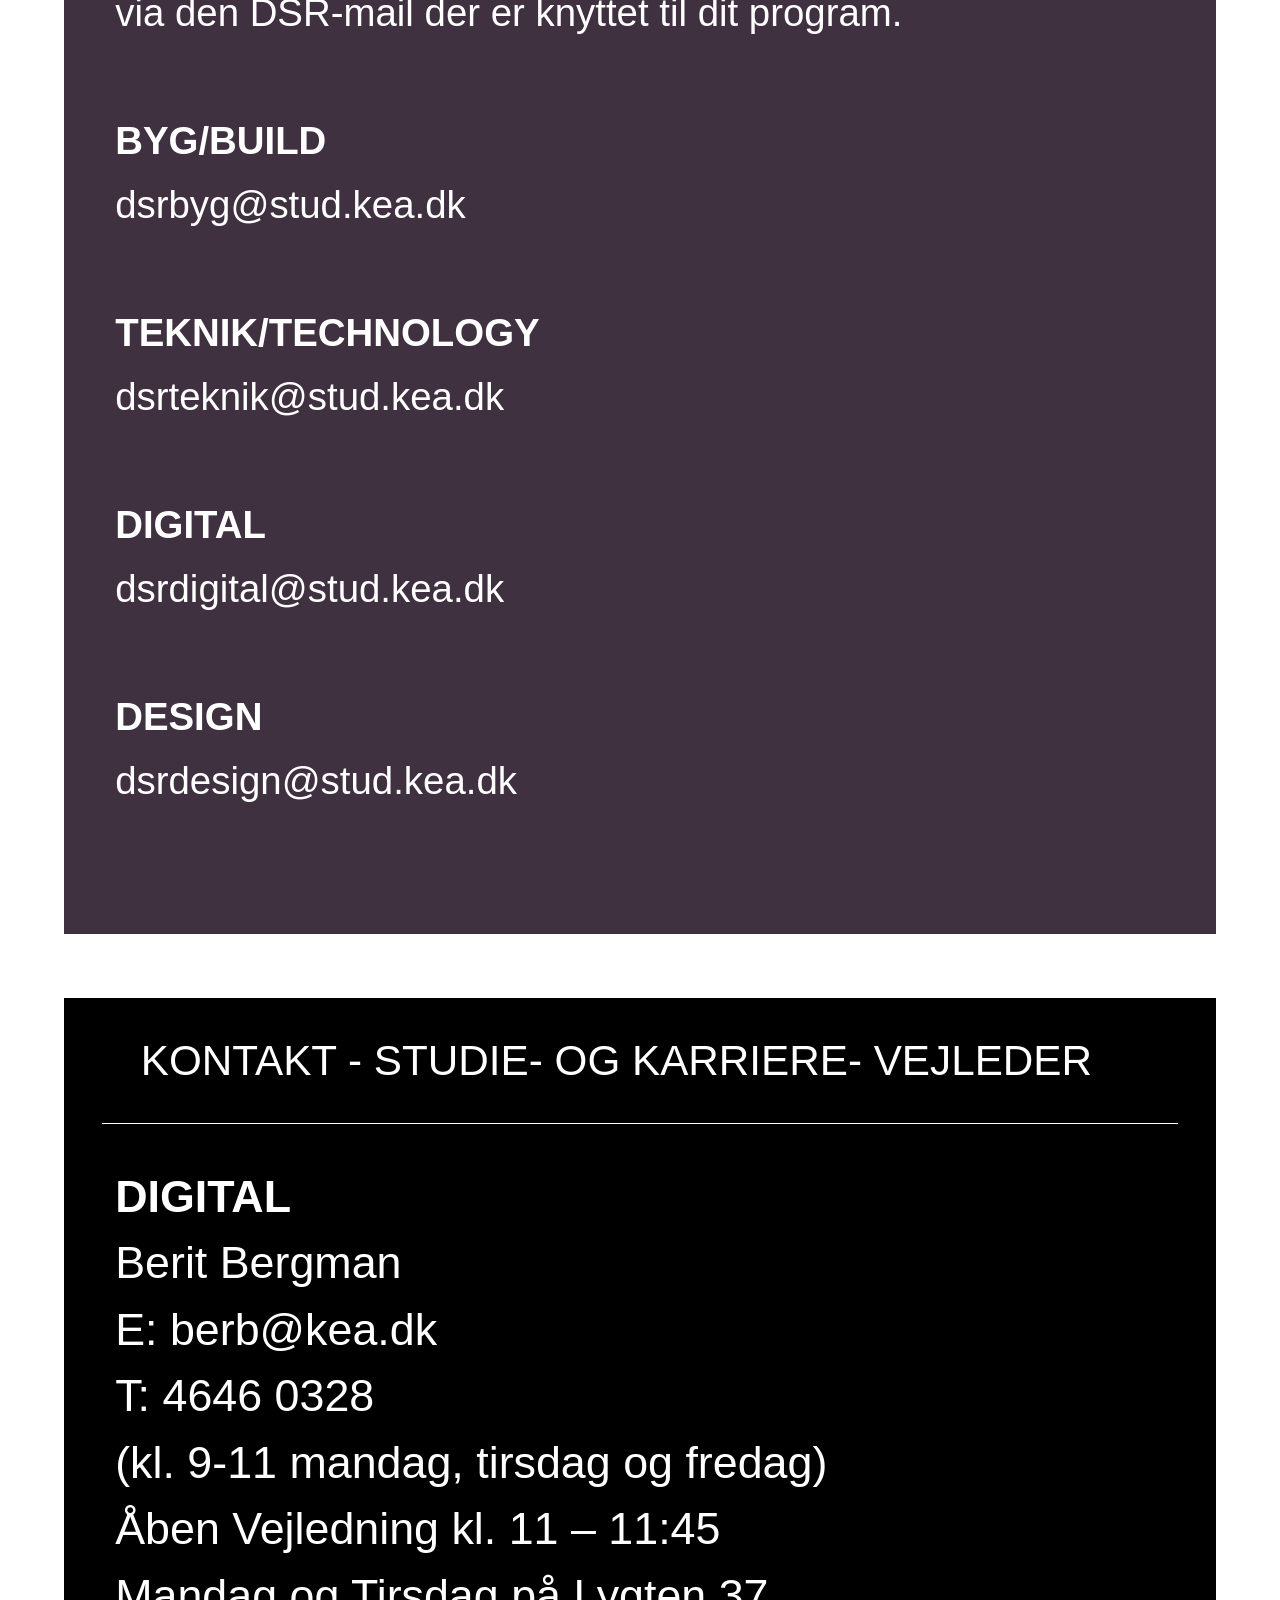
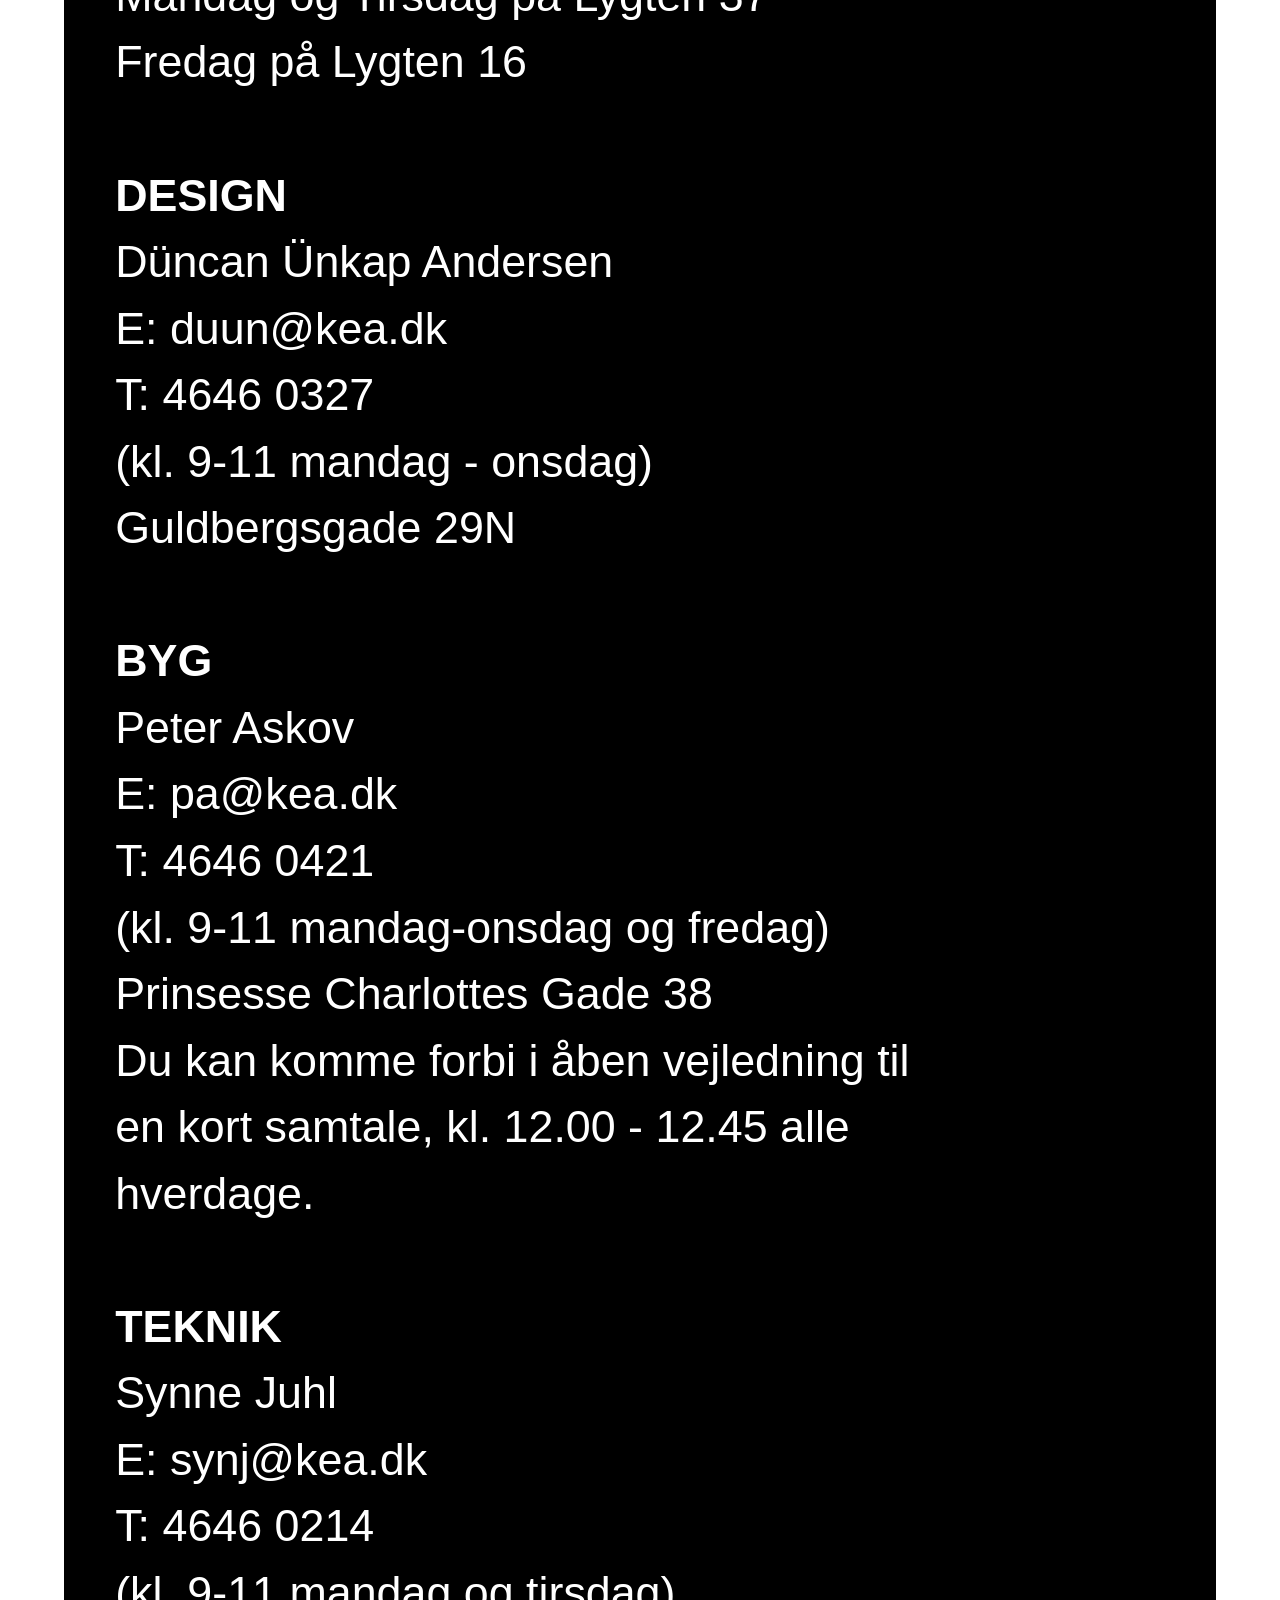
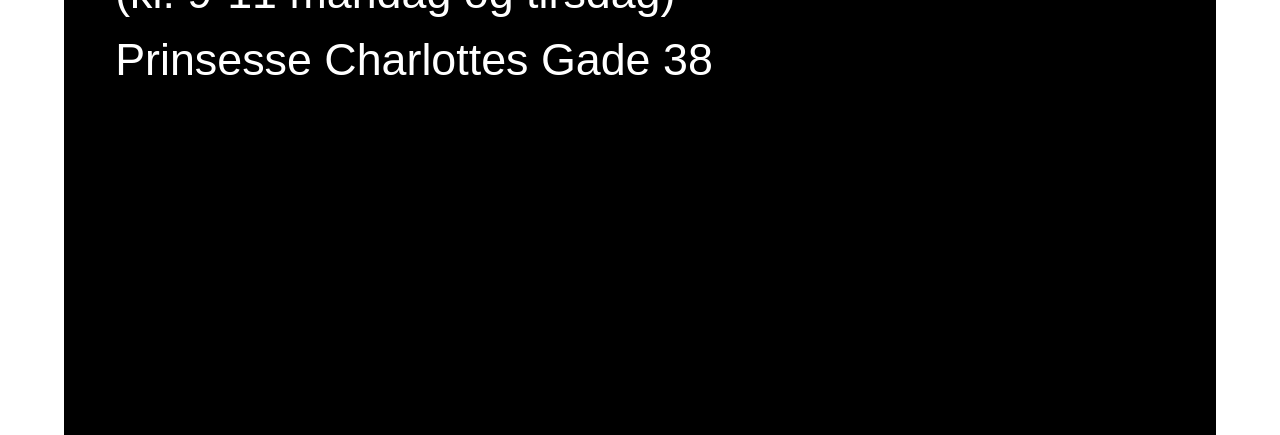
<file: kontakt.html>
<!DOCTYPE html>
<html lang="da">

<head>
    <meta charset="utf-8">
    <meta name="viewport" content="width=device-width, initial-scale=1.0">
    <link rel="stylesheet" href="https://cdnjs.cloudflare.com/ajax/libs/font-awesome/4.7.0/css/font-awesome.min.css">
    <title>redesign</title>
    <link rel="stylesheet" href="style.css">
</head>

<body>
   <header>
        <img src="img/profil.svg" alt="" class="profil">
        <a href="home.html"><img src="img/kea%20_logo_login.svg" alt="" class="kea_logo"></a>

        <div class="topnav" id="myTopnav">
            <a href="#home" class="active"></a>
            <a href="home.html">FORSIDE</a>
            <a href="skema.html">SKEMA</a>
            <a href="chat.html">CHAT</a>
            <a href="afleveringer.html">AFLEVERINGER</a>
            <a href="kontakt.html">KONTAKT</a>
            <a href="semesterinformation.html">SEMESTER INFORMATION</a>
            <a href="index.html">LOG UD</a>
            <a href="javascript:void(0);" class="icon" onclick="myFunction()">
                <i class="fa fa-bars"></i>
            </a>
        </div>

        <script>
            function myFunction() {
                var x = document.getElementById("myTopnav");
                if (x.className === "topnav") {
                    x.className += " responsive";
                } else {
                    x.className = "topnav";
                }
            }
        </script>

    </header>

    <div class="kontakt_aabningstider">
        <div class="kontakt_aabningstider_overskrift">
            <p>KONTAKT - ÅBNINGSTIDER</p>
        </div>

        <div class="kontakt_aabningstider_text">



            <p><b class="overskrift_under">GULDBJERGSGADE</b></p>

            <p>Hverdage:<br>
                kl. 07.30 - 02.00</p>

            <p>Weekender:<br>
                kl. 10.00 - 22.00<br>
                NB: Indgang gennem<br>
                cykelkælderen</p>

            <p><b>Optometri:</b></p>
            <p>Hverdage:<br>
                kl. 07.30 - 22.00</p>

            <p> Weekender:<br>
                kl. 10.00 - 22.00</p>

            <br>
            <p><b class="overskrift_under">PRINSESSE CHARLOTTES GADE</b></p>


            <p>Hverdage:<br>
                kl. 07.30 - 02.00</p>

            <p>Weekender:<br>
                kl. 10.00 - 22.00</p>

            <br>

            <p><b class="overskrift_under">LYGTEN 16</b></p>
            <p>Hverdage:<br>
                kl. 07.30 - 02.00</p>

            <p>Weekender:<br>
                LUKKET</p>

            <br>

            <p><b class="overskrift_under">LYGTEN 37</b></p>

            <p>Hverdage:<br>
                kl. 07.30 - 02.00</p>

            <p>Weekender:<br>
                kl. 10.00 - 22.00
            </p>

            <br>
            <p><b class="overskrift_under">BIBLIOTEKET GBG</b></p>


            <p>Bemandet åbningstid:<br>
                man - tor: kl. 09.00 - 16.00<br>
                fre: kl. 09.00 - 14.00</p>

            <p>Selvbetjent åbningstid:<br>
                man - tor: kl. 08.00 - 22.00<br>
                fre: kl. 08.00 - 18.00</p>

            <p>Weekender:<br>
                kl. 10.00 - 22.00<br>
                NB: Indgang gennem<br>
                cykelkælderen</p>

        </div>
    </div>


    <div class="fejl_og_mangler">
        <div class="f_o_m_overskrift">
            <p>FEJL OG MANGLER PÅ<br> KEAs BYGNINGER</p>
        </div>
        <div class="f_o_m_text">


            <p>Hvis du støder på toiletter i udu,<br>
                sprungne elpærer eller andre<br>
                bygningsrelaterede fejl og mangler,<br>
                skal du indrapportere dem til<br>
                Service Desk via mail</p>

            <p><b>servicedesk@kea.dk</b></p>

            <p> eller ringe til</p>

            <p><b>4646 0046</b></p>

            <p>Så bliver opgaven lagt i systemet og fixet<br>
                hurtigst muligt. Du bliver underrettet på<br>
                mail om sagens fremskridt.
            </p>
        </div>
    </div>

    <div class="kontakt_dsr">
        <div class="kontakt_dsr_overskrift">
            <p>KONTAKT - DSR</p>
        </div>

        <div class="kontakt_dsr_text">

            <p>Alt kontakt til De Studerendes Råd skal ske<br>
                via den DSR-mail der er knyttet til dit program.</p>
            <br>
            <p>
                <b>BYG/BUILD</b><br>
                dsrbyg@stud.kea.dk</p>

            <br>
            <p>
                <b>TEKNIK/TECHNOLOGY</b><br>
                dsrteknik@stud.kea.dk</p>
            <br>

            <p>
                <b>DIGITAL</b><br>
                dsrdigital@stud.kea.dk</p>
            <br>

            <p>
                <b>DESIGN</b><br>
                dsrdesign@stud.kea.dk
            </p>
        </div>



    </div>
    <div class="kontakt_studie">

        <div class="kontakt_studie_overskrift">
            <p>KONTAKT - STUDIE- OG KARRIERE-
                VEJLEDER</p>
        </div>


        <div class="kontakt_studie_text">
            <b>
                <p>DIGITAL</p>
            </b>

            <p>Berit Bergman<br>
                E: berb@kea.dk</p>

            <p>T: 4646 0328<br>
                (kl. 9-11 mandag, tirsdag og fredag)</p>


            <p>Åben Vejledning kl. 11 – 11:45</p>

            <p>Mandag og Tirsdag på Lygten 37<br>
                Fredag på Lygten 16</p>

            <br>

            <b>
                <p>DESIGN</p>
            </b>

            <p>Düncan Ünkap Andersen<br>
                E: duun@kea.dk</p>

            <p>T: 4646 0327<br>
                (kl. 9-11 mandag - onsdag)</p>

            <p>Guldbergsgade 29N</p>

            <br>


            <b>
                <p>BYG</p>
            </b>

            <p>Peter Askov<br>
                E: pa@kea.dk</p>

            <p>T: 4646 0421<br>
                (kl. 9-11 mandag-onsdag og fredag)</p>

            <p>Prinsesse Charlottes Gade 38</p>

            <p>Du kan komme forbi i åben vejledning til<br>
                en kort samtale, kl. 12.00 - 12.45 alle<br>
                hverdage.</p>

            <br>

            <b>
                <p>TEKNIK</p>
            </b>

            <p>Synne Juhl<br>
                E: synj@kea.dk</p>

            <p>T: 4646 0214<br>
                (kl. 9-11 mandag og tirsdag)</p>


            <p> Prinsesse Charlottes Gade 38
            </p>

        </div>



    </div>

    <script>
        var acc = document.getElementsByClassName("accordion");
        var i;

        for (i = 0; i < acc.length; i++) {
            acc[i].addEventListener("click", function() {
                this.classList.toggle("active");
                var panel = this.nextElementSibling;
                if (panel.style.display === "block") {
                    panel.style.display = "none";
                } else {
                    panel.style.display = "block";
                }
            });
        }
    </script>

    <script src=""></script>
</body>

</html>
</file>
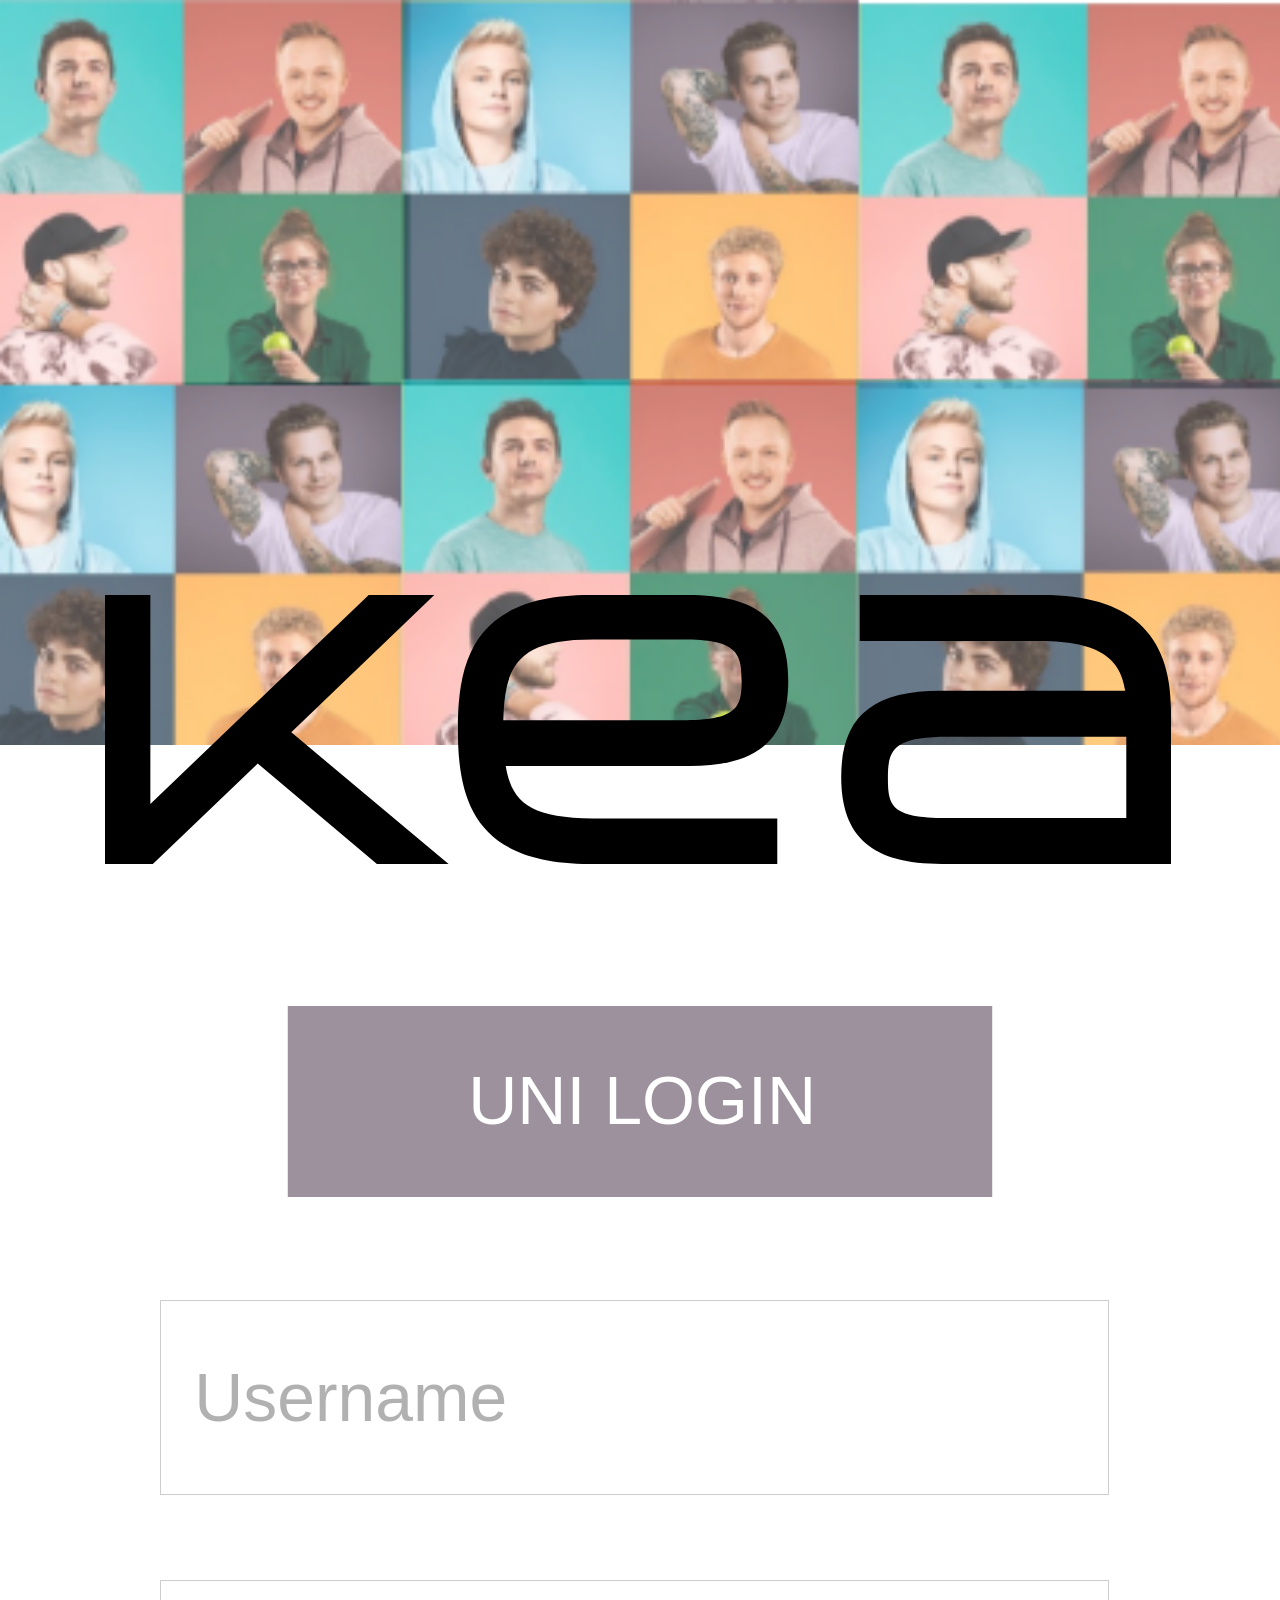
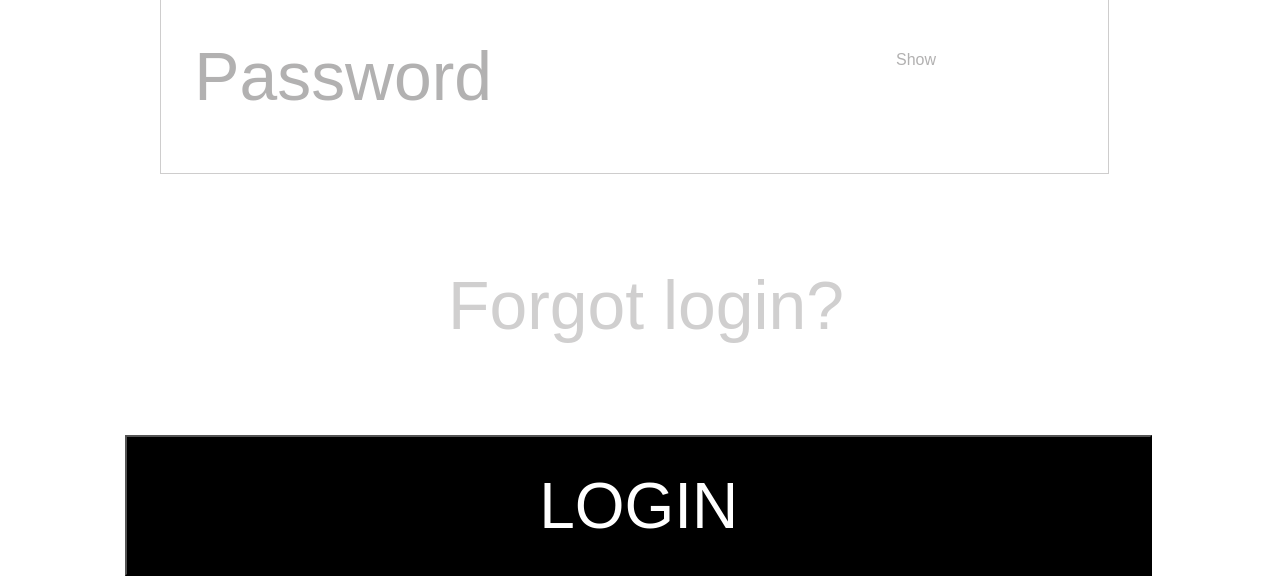
<file: login.html>
<!DOCTYPE html>
<html lang="da">

<head>
    <meta charset="utf-8">
    <meta name="viewport" content="width=device-width, initial-scale=1.0">
    <title></title>
    <link rel="stylesheet" href="style.css">
</head>

<body>
    <div class="login_page">
    
    <div class="header_gallery"></div>

        <div class="keaLogo"></div>

     <form action="home.html">
<!--        <input type="submit" value="Uni Login" class="uni_login">-->
        
        <input type="image" src="img/uni_login.svg" border="0" alt="submit" class="uni_login"/>


        <input type="text" class="username" placeholder="Username" required>
        <input type="password" class="password" placeholder="Password" required>
        <p class="show"></p>
        <a href="forgot_login.html" class="forgot">Forgot login?</a>
        <input  type="submit" class="login" value="Login">
</form>

    </div>


    <script>

window.addEventListener("load", sidenVises);


function sidenVises(){
    startLogin();
}

function startLogin(){
document.querySelector(".show").addEventListener("click", showPassword);
    document.querySelector(".password").type = 'password';
    document.querySelector(".show").innerHTML = "Show";
}

function showPassword(){
   document.querySelector(".password").type = 'text';
    document.querySelector(".show").removeEventListener("click", showPassword);
    document.querySelector(".show").addEventListener("click", hidePassword);
     document.querySelector(".show").innerHTML = "Hide";
}

function hidePassword(){
      document.querySelector(".password").type = 'password';
    document.querySelector(".show").removeEventListener("click", hidePassword);
    document.querySelector(".show").addEventListener("click", showPassword);
     document.querySelector(".show").innerHTML = "Show";
}
</script>
</body>

</html>
</file>
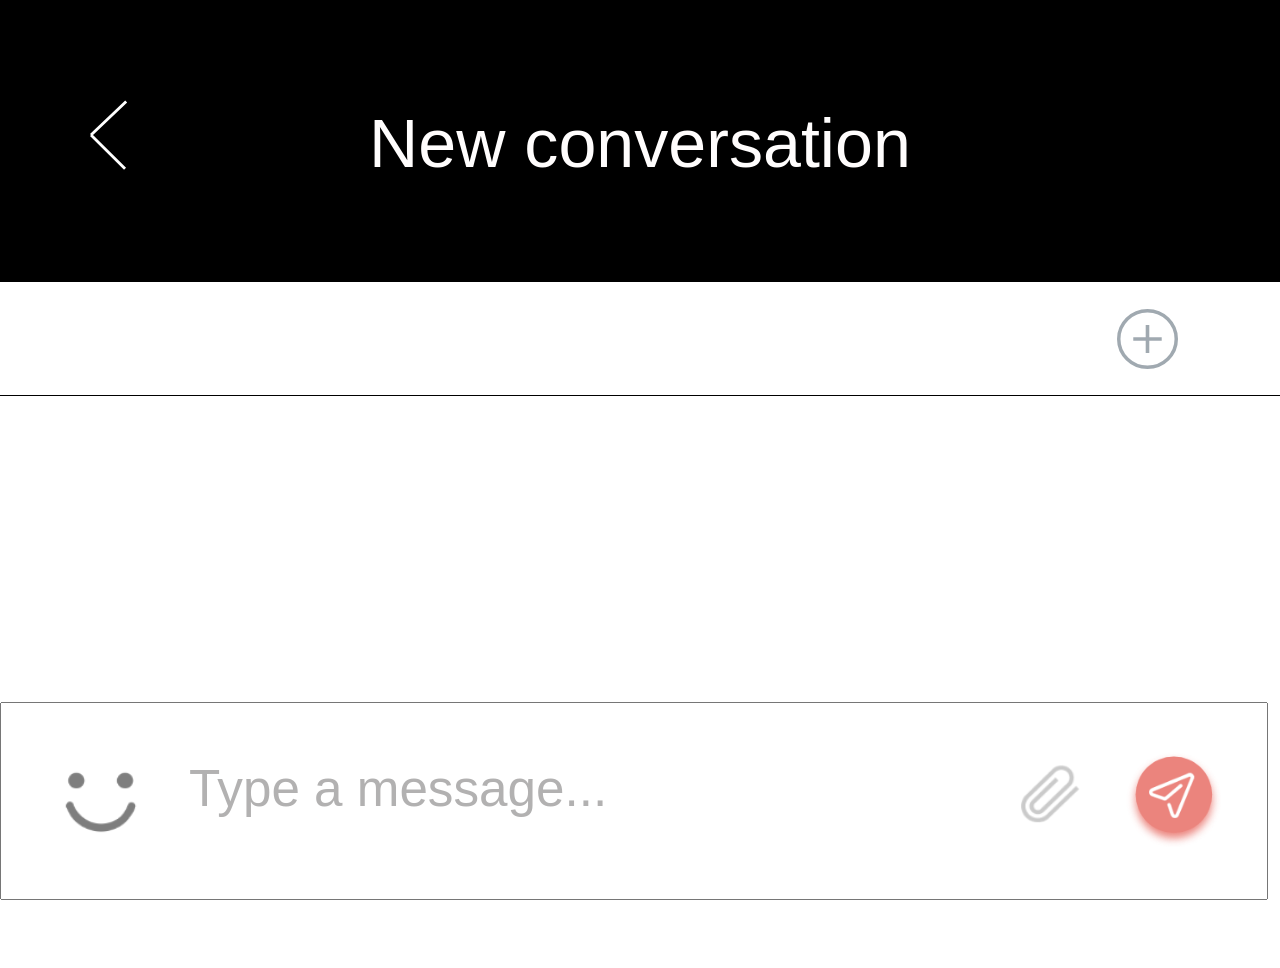
<file: new_chat.html>
<!DOCTYPE html>
<html lang="da">
<head>
    <meta charset="utf-8">
    <meta name="viewport" content="width=device-width, initial-scale=1.0">
    <title></title>
    <link rel="stylesheet" href="style.css">
</head>

<body>
   
   <body>
   <header class="header_chat">
     <a href="chat.html">
      <div class="left-arrow"></div>
      </a>
       <div class="new_conversation"></div>
   </header>
   <div class="new_icon" style="display: none;"></div> 
   <div class="groups"></div>
   <div id="message"></div>
    <div class="messages"></div>
   <input type="search" placeholder="To:" class="to_chat">
   <a href="contacts.html">
   <img src="img/plus.svg" alt="" class="plus">
   </a>
   
   
   <input class="type_a_message" type="text" placeholder="Type a message...">
   
   <img src="img/emoji-1283987@3x.png" alt="" class="emoji">
<img src="img/attachment@3x.png" alt="" class="attachment">
<img src="img/group-23@3x.png" alt="" class="group_23">

  
   
   
    <script src="script.js"></script>
</body>
   
    </html>
</file>
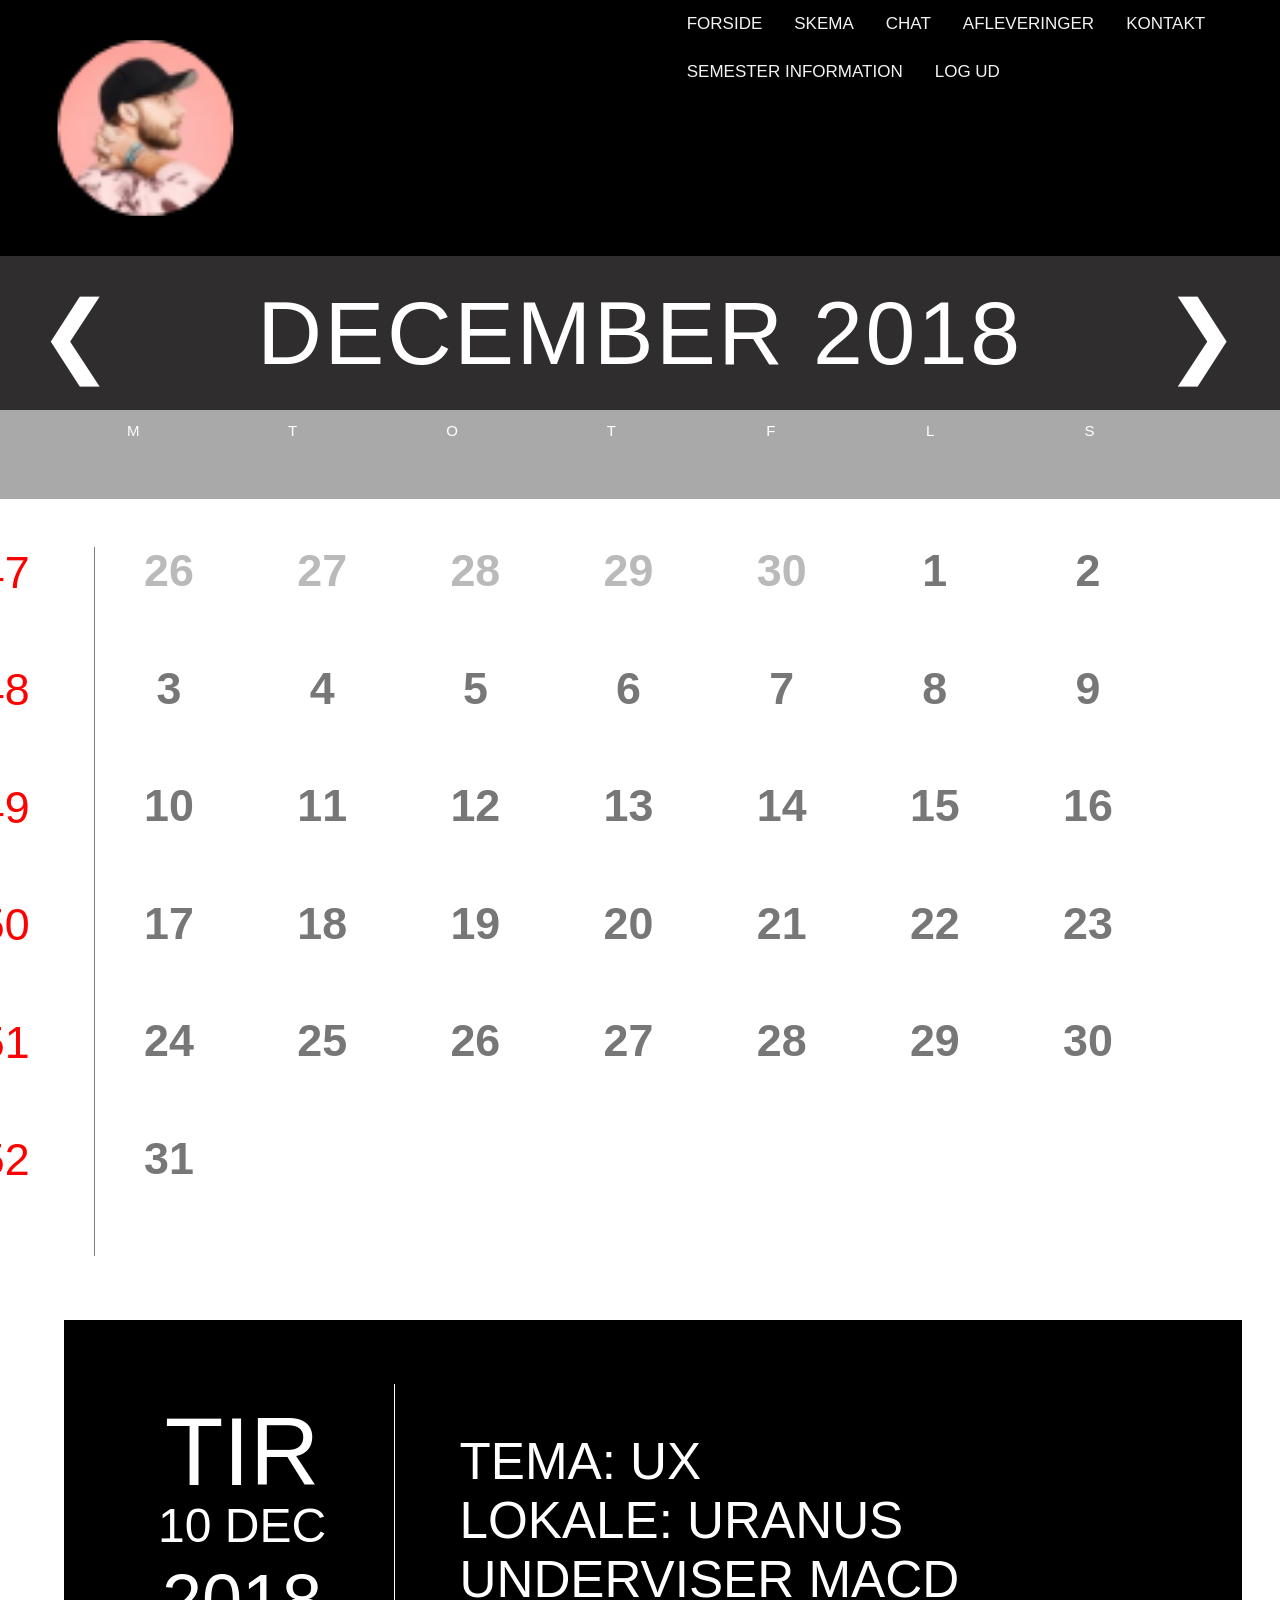
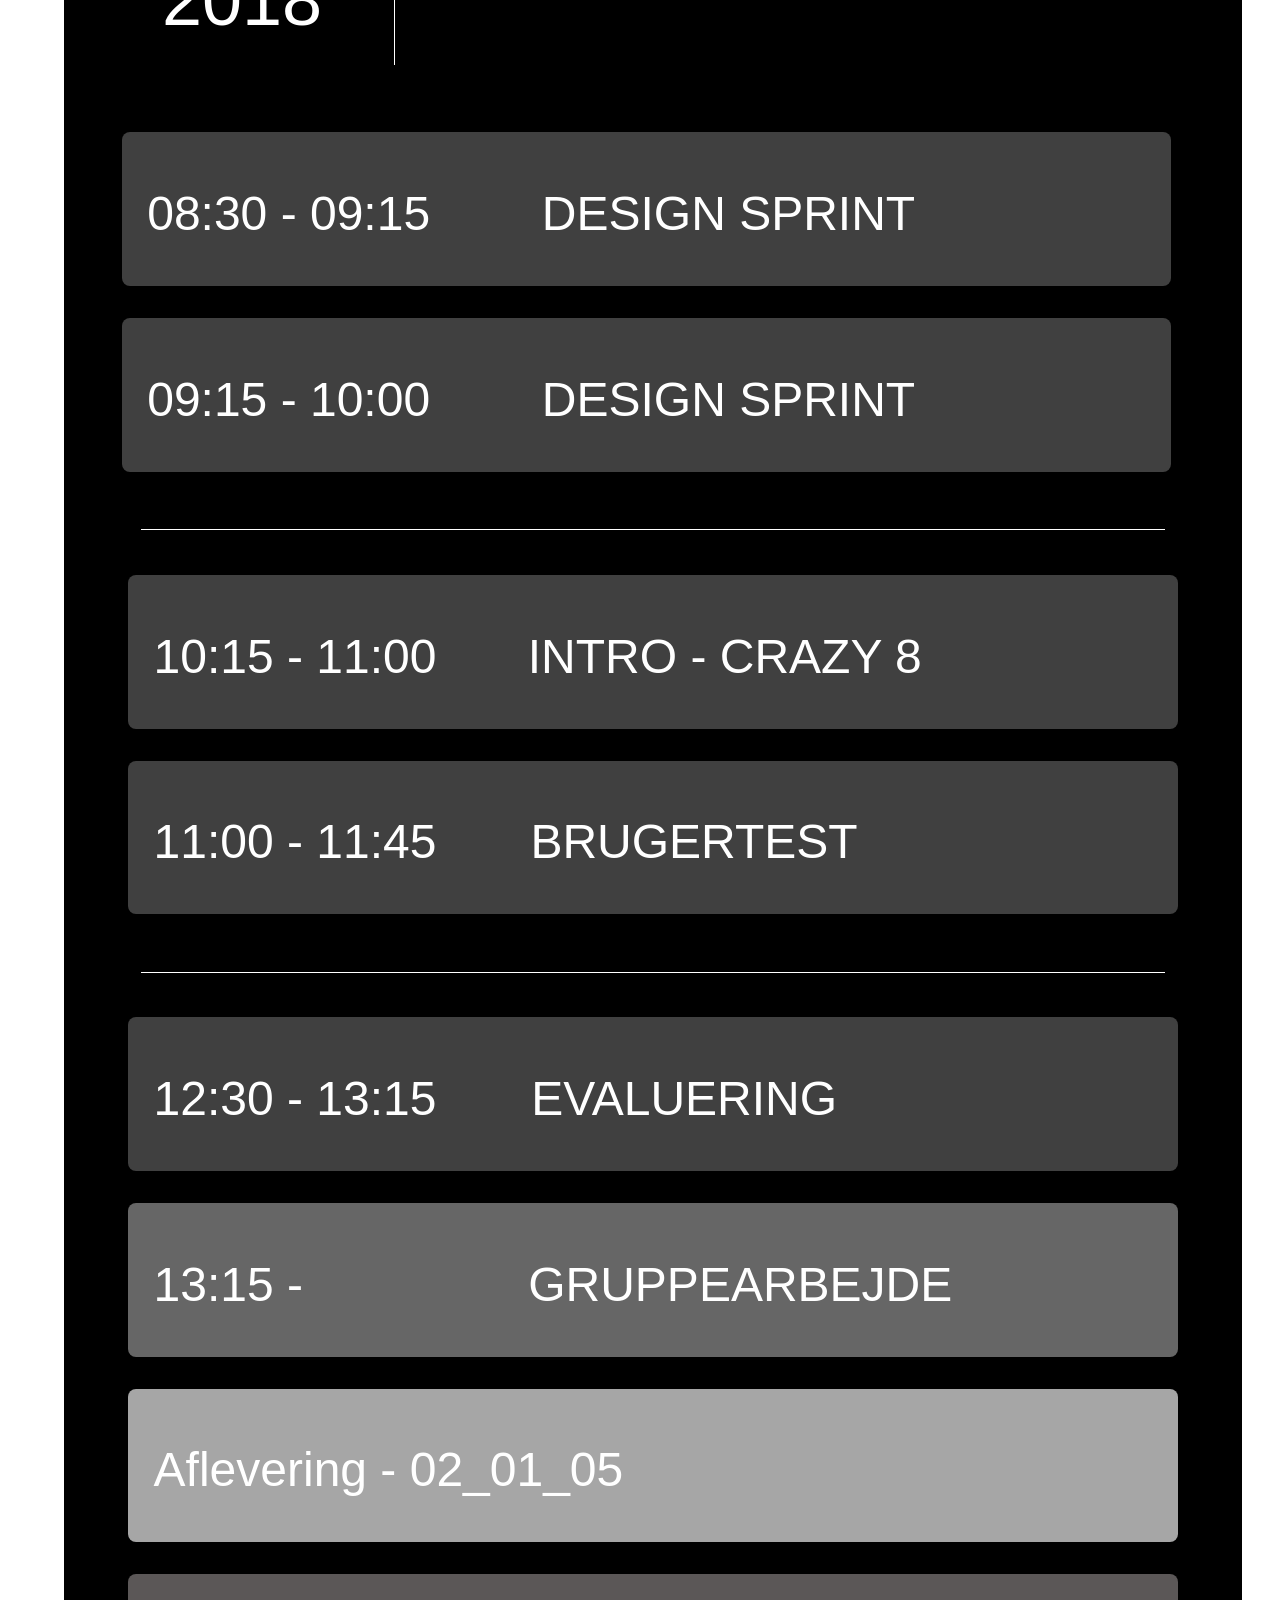
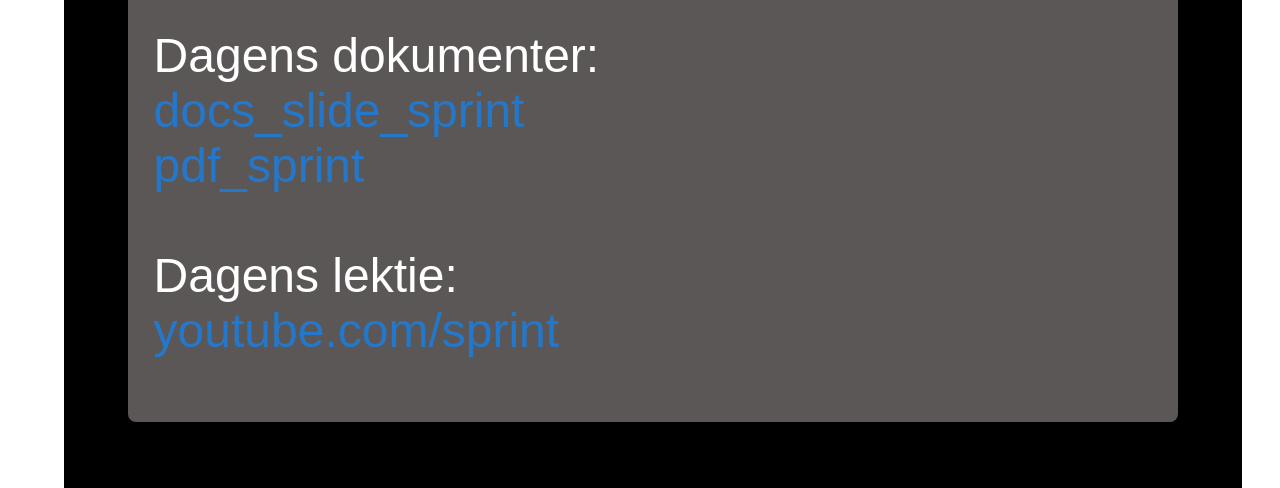
<file: skema.html>
<!DOCTYPE html>
<html lang="da">

<head>
    <meta charset="utf-8">
    <meta name="viewport" content="width=device-width, initial-scale=1.0">
    <title></title>
    <link rel="stylesheet" href="style.css">
    <link rel="stylesheet" href="https://use.fontawesome.com/releases/v5.6.0/css/all.css" integrity="sha384-aOkxzJ5uQz7WBObEZcHvV5JvRW3TUc2rNPA7pe3AwnsUohiw1Vj2Rgx2KSOkF5+h" crossorigin="anonymous">
</head>

<body>
    <header>
        <img src="img/profil.svg" alt="" class="profil">
        <a href="home.html"><img src="img/kea%20_logo_login.svg" alt="" class="kea_logo"></a>

        <div class="topnav" id="myTopnav">
            <a href="#home" class="active"></a>
            <a href="home.html">FORSIDE</a>
            <a href="skema.html">SKEMA</a>
            <a href="chat.html">CHAT</a>
            <a href="afleveringer.html">AFLEVERINGER</a>
            <a href="kontakt.html">KONTAKT</a>
            <a href="semesterinformation.html">SEMESTER INFORMATION</a>
            <a href="index.html">LOG UD</a>
            <a href="javascript:void(0);" class="icon" onclick="myFunction()">
                <i class="fa fa-bars"></i>
            </a>
        </div>

        <script>
            function myFunction() {
                var x = document.getElementById("myTopnav");
                if (x.className === "topnav") {
                    x.className += " responsive";
                } else {
                    x.className = "topnav";
                }
            }
        </script>

    </header>


    <div class="month1">
        <ul>
            <li class="prev">&#10094;</li>
            <li class="next">&#10095;</li>
            <li>DECEMBER 2018</li>
        </ul>
    </div>
    <ul class="weekdays">

        <li>M</li>
        <li>T</li>
        <li>O</li>
        <li>T</li>
        <li>F</li>
        <li>L</li>
        <li>S</li>
    </ul>

    <div class="daysandweeks">
        <ul class="weeks">
            <li>47</li>
            <li>48</li>
            <li>49</li>
            <li>50</li>
            <li>51</li>
            <li>52</li>
        </ul>

        <ul class="days">
            <li class="opacity_50">26</li>
            <li class="opacity_50">27</li>
            <li class="opacity_50"> 28</li>
            <li class="opacity_50">29</li>
            <li class="opacity_50">30</li>
            <li>1</li>
            <li>2</li>
            <li>3</li>
            <li>4</li>
            <li>5</li>
            <li>6</li>
            <li>7</li>
            <li>8</li>
            <li>9</li>
            <li>10</li>
            <li>11</li>
            <li>12</li>
            <li>13</li>
            <li>14</li>
            <li>15</li>
            <li>16</li>
            <li>17</li>
            <li>18</li>
            <li>19</li>
            <li>20</li>
            <li>21</li>
            <li>22</li>
            <li>23</li>
            <li>24</li>
            <li>25</li>
            <li>26</li>
            <li>27</li>
            <li>28</li>
            <li>29</li>
            <li>30</li>
            <li>31</li>

        </ul>

    </div>


    <div class="skema">

        <div class="dagensdato">
            <div class="dagensdato_left">
                <h1>TIR</h1>
                <p>10 DEC</p>
                <h2>2018</h2>
            </div>

            <div class="dagensdato_right">
                <p>TEMA: UX</p>
                <p>LOKALE: URANUS</p>
                <p>UNDERVISER MACD</p>
            </div>
        </div>


        <div class="timefortime_bg">
            <div class="timefortime">
                <p>08:30 - 09:15</p>
                <p>DESIGN SPRINT</p>
            </div>
        </div>
        <div class="timefortime_bg">
            <div class="timefortime">
                <p>09:15 - 10:00</p>
                <p>DESIGN SPRINT</p>
            </div>
        </div>
<div class="time_et"></div>

    <div class="time_to">
        <div class="intro_bg">
            <div class="timefortime_intro">
                <p>10:15 - 11:00</p>
                <p>INTRO - CRAZY 8</p>
            </div>
        </div>


        <div class="brugertest_bg">
            <div class="timefortime_brugertest">
                <p>11:00 - 11:45</p>
                <p>BRUGERTEST</p>
            </div>
        </div>

        </div>

        <div class="time_et"></div>

        <div class="evaluering_bg">
            <div class="timefortime_evaluering">
                <p>12:30 - 13:15</p>
                <p>EVALUERING</p>
            </div>
        </div>
        <div class="groupwork_gb">
            <div class="timefortime_groupwork">
                <p>13:15 - </p>
                <p>GRUPPEARBEJDE</p>
            </div>
        </div>


          <div class="aflvereringsboks">
            <div class="timefortime_afleveringsboks">
                <p>Aflevering - 02_01_05 </p>

            </div>
        </div>


          <div class="dagens_dokumenter">
            <div class="timefortime_dagensdokumenter">
                <p>Dagens dokumenter:</p>
                <a href="">docs_slide_sprint</a><br>
                <a href="">pdf_sprint</a><br><br>
                 <p>Dagens lektie:</p>
              <a href="">youtube.com/sprint</a><br>

            </div>
        </div>

    </div>




    <script src="img/"></script>
</body>

</html>
</file>
<file: style.css>
/*gennerelt*/

* {
    
    margin: 0;
}

body {
    width: 100%;
    height: 100vh;
    margin: 0;
    margin-bottom: 5.33vw;
}


.header_chat {
    background-color: black;
    width: 100vw;
    height: 22vw;
}

header {

    background-color: black;
    width: 72.95vx;
    height: 20vw;
    position: relative;


}

.kea_logo {

    position: absolute;
    background-size: 100%;
    left: 19vw;
    top: -7.5vw;
    z-index: 3;

}

.profil {

    position: absolute;
    background-size: 100%;
    left: -2vw;
    top: 0vw;
    z-index: 1;
    height: 20vw;

}



ul {
    list-style: none;
}

.hide {
    display: none; 
}

h1 {
    color: white;
    text-align: center;
    font-weight: 200;
    font-family: arial;
    text-align: right;
    margin: -3vw;


}

h2 {

    color: white;
    text-align: center;
    font-weight: 200;
    font-family: arial;
    text-align: right;
    margin: -3vw;

}

.home {

    color: white;
    text-align: center;
    font-family: arial;
    text-align: left;

}


a {
    text-decoration: none;
    font-family: arial;
    text-align: center;
}

/*chat*/

.new_icon {
    background-image: url(img/compose.svg);
    background-repeat: no-repeat;
    width: 7.6vw;
    height: 7.6vw;
    position: absolute;
    top: 7.2vw;
    right: 7.6vw;
}

.red_line {
    background-image: url(img/line-17.svg);
    position: absolute;
    top: 15.3vw;
    left: 43vw;
    width: 13vw;
    height: 0.2vw;
}

.new_message {
    background: url(img/1-new-message.svg);
    background-repeat: no-repeat;
    background-size: contain;
    position: absolute;
    right: 32vw;
    top: 8.26vw;
    width: 37vw;
    height: 6.13vw;
}

.left-arrow {
    background: url(img/left-arrow.svg);
    background-repeat: no-repeat;
    background-size: contain;
    position: absolute;
    top: 7.8vw;
    right: 90vw;
    width: 3vw;
    height: 6.3vw;
}

.messages {
    position: absolute;
    top: 25.6vw;
    right: 64.5vw;
    width: 15.7vw;
    height: 4vw;
    font-family: Arial;
    font-size: 3.4vw;
    color: #fffdfd;
}

.groups {
    position: absolute;
    top: 25.6vw;
    right: 44vw;
    width: 11vw;
  height: 4vw;
  font-family: Arial;
  font-size: 3.4vw;
  color: #707070;
}

.active_chat {
    position: absolute;
    top: 25.6vw;
    right: 26vw;
     width: 9vw;
  height: 4vw;
  font-family: Arial;
  font-size: 3.4vw;
  color: #707070;
}

.rectangle_red {
    position: absolute;
    top:24.8vw;
    right: 61.8vw;
    width: 20.8vw;
  height: 6.1vw;
  border-radius: 20px;
  background-color: #ea5045;
    z-index: -1;
}

.move {
    top:24.8vw;
    right: 39vw;
    transition: right 0.4s;
}

.search_field {
    position: absolute;
    top: 35vw; 
    right: 16.7vw;
    width: 67.8vw;
  height: 7vw;
  border-radius: 10px;
    border: none;
  background-color: rgba(142, 142, 147, 0.24);
}

input[type=search] {
    padding-left: 5.8vw;
    padding-right: 2.6vw;
}

input[type=search]::placeholder {
    font-size: 3.2vw;
    position: absolute;
    top:37.30vw;
    left: 21.33vw;
}

input[type=search]:focus {
    outline: -webkit-focus-ring-color auto 0;
    border: 1px solid #EA5045;
    transition: border 0.1s linear;
    
}

.search_glyph {
    background-image: url(img/search-glyph.svg);
    background-repeat: no-repeat;
    width: 2.6vw;
    height: 2.6vw;
    position: absolute;
    top: 37.3vw;
    right: 79.7vw; 
    z-index: 3;
}

.box1, 
.box2,
.box3,
.box4,
.box5 {
    background-color: white;
    width: 100vw;
    height: 18.6vw;
    border-top: 1px solid black;
    position: relative;
}

.navn {
    position: absolute;
    top: 2.9vw;
    right: 40.8vw;
    font-size: 5.3vw;
    color: black;
     font-family: Arial;
}

.box2 .navn {
    right: 29vw;

}

.box3 .navn {
    right: 38.4vw;

    
}

.box4 .navn {
    right: 46vw;

    
}

.box5 .navn {
    right: 53vw;
    
}

.box2 .besked  {
    opacity: 0.5;
}
.box3 .besked {
    opacity: 0.5;
}
.box4 .besked {
    opacity: 0.5;
}
.box5 .besked {
    opacity: 0.5;
}

.besked   {
    position: absolute;
    top: 8.7vw;
    left: 21.8vw;
    font-family: Arial;
    font-size: 3.4vw;
    width: 66vw;
    height: 8vw;
}

.profil_chat {
    position: absolute;
    width: 14.1vw;
    height: 14.1vw;
    left: 5.3vw;
    top: 2.9vw;
}

.box5 {
    border-bottom: 1px solid black; 
}

#message {
    position: absolute;
    top: 45.6vw;
}


footer {
    background-color: rgba(0,0,0,0.08);
    position: absolute;
    bottom: 0vw;
    width: 100vw;
    height: 8vw;
}

footer p {
    position: absolute;
    left: 5vw;
    top: 1.3vw;
    width: 52vw;
    height: 4.5vw;
    color: rgba(103,103,103,0.37);
}


/*chat studerende*/

.maria_andersen {
    background: url(img/maria-andersen.svg);
    background-repeat: no-repeat;
    background-size: contain;
    position: absolute;
    right: 32vw;
    top: 8.26vw;
    width: 37vw;
    height: 6.13vw;
}


.type_a_message {
    position: absolute;
    bottom: 0;
width: 84vw;
height: 15vw;
    padding-left: 14.6vw;

}


.type_a_message::placeholder {

    font-size: 4vw;
    font-family: arial;

    
}

.emoji {
    position: absolute;
    width: 15.76vw;
    height: 15.2vw;
    bottom: 0;
}

.attachment {
    position: absolute;
    width: 4.64vw; 
    height: 4.64vw;
    bottom: 6vw;
    right: 15.6vw;
}

.group_23 {
    position: absolute;
    width: 7.8vw; 
    height: 7.8vw;
    bottom: 3.9vw;
    right: 4.4vw;
}


.profil_billede{
    position: absolute;
    width: 14vw;
    height: 14vw;
    top:32vw;
    left: 3.4vw;
}

.besked_fra {
    position: absolute;
    width: 58.4VW;
    height: 11.73vw;
    top:29.86vw;
    left: 20.26vw;
}


/*new chat*/
.new_conversation {
    position: absolute;
    background-image: url(img/new-conversation.svg);
    width: 42.4VW;
    height: 5.86vw;
    top: 8.26vw;
    left: 28.79vw;
}

.to_chat {
    position: absolute;
    top:22.13vw;
    width: 100vw;
    height: 8.79vw;
    border: none; 
    border-bottom: 1px black solid;
    padding-left:  10VW;
}

.to_chat::placeholder {
    position: absolute;
    top:25vw;
    font-size: 5.33vw;
}

.plus {
    position: absolute;
    top: 24.13vw;
    right: 8vw;
    width: 4.72VW;
    height: 4.72VW;
}


/*contacts*/

.new_chat_top h2 {
    position: absolute;
width: 71.2VW;
  height: 6.6vw;
  font-family: arial;
  font-size: 5.8vw;
  font-weight: bold;
  color: #4d4d4d;
    top: 29.86vw;
    left: 14.39vw;
}

.new_chat_top p {
    position: absolute;
width: 58.4VW;
  height: 3.2VW;
  font-family: arial;
  font-size: 2.9vw;
  font-weight: bold;
  color: #4d4d4d;
top: 36.26vw;
    left: 18.93vw;
}


.alfa li:first-child {
    position: absolute;
    width: 6.93vw;
  height: 10.93vw;
  font-family: Arial;
  font-size: 9.6VW;
  font-weight: bold;
  color: #4d4d4d;
    top: 41.86vw;
    left: 5.33vw;
}

.alfa .a {
    position: absolute;
    width: 89.60vw;
  height: 72.53vw;
    top: 54.93vw;
    left: 6.13vw;
}

.alfa .b {
    position: absolute;
    width: 85.33vw;
  height: 72.53vw;
    top: 154.4VW;
    left: 6.13vw;
}

.alfa .b1 {
    position: absolute;
    width: 6.93vw;
  height: 10.93vw;
  font-family: Arial;
  font-size: 9.6VW;
  font-weight: bold;
  color: #4d4d4d;
    top:141.33vw;
    left: 5.33vw;
    
}


/*chat_groups */


.dark{
    color: #707070;
}

.white {
    color: white;
}

.gruppe {
    position: absolute;
    top: 2.9vw;
    right: 56vw;
    font-size: 5.3vw;
    color: black;
     font-family: Arial;
}

.box2 .gruppe {
    right: 56vw;
    opacity: 0.5;
}

.box3 .gruppe {
    right: 56vw;
    opacity: 0.5;
    
}

.box4 .gruppe {
    right: 53.33vw;
    opacity: 0.5;
    
}

.box5 .gruppe {
    right: 56.26vw;
    opacity: 0.5;
    
}

.box2 .besked {
    opacity: 0.5;
}
.box3 .besked {
    opacity: 0.5;
}
.box4 .besked {
    opacity: 0.5;
}
.box5 .besked {
    opacity: 0.5;
}




/*login page*/

.uni_login {
    position: absolute;
    top: 78vw;
    right: 22vw;
}


.header_gallery {
    background-image: url(img/login_billede.svg);
    background-repeat: no-repeat;
    background-size: 180%;
    width: 100%;
    height: 58.24vw;
}

.keaLogo {
    background-image: url(img/keaLogo.svg);
    width: 83.3vw;
    height: 21.04vw;
    background-repeat: no-repeat;
    position: absolute;
    left: 8.2vw;
    top: 46.5vw;
}


.uni_login {
    width: 55.2vw;
    height: 14.9vw;
    position: absolute;
    left: 22.4vw;
    top: 78.6vw;
}

.username {
    position: absolute;
    top: 101.6VW;
    left: 12.5vw;
    width: 71.2VW;
    height: 14.9vw;
    border: 1px solid rgb(206, 205, 205);
    font-size: 5.3vw;
    padding-left: 2.6vw;
    text-decoration-color: rgb(178, 177, 177);
}


.password {
    position: absolute;
    top: 123.4vw;
    left: 12.5vw;
    width: 71.2VW;
    height: 14.9vw;
    border: 1px solid rgb(206, 205, 205);
    font-size: 5.3vw;
    padding-left: 2.6vw;
}

.show {
    position: absolute;
    top: 129vw;
    left: 70vw;
    font-family: arial;
    color: #b2b1b1;
}

::placeholder {
    color: rgb(178, 177, 177);
}

input:focus {
    outline: -webkit-focus-ring-color auto 0;
    border: 1px solid #EA5045;
    transition: border 0.1s linear;
}

.forgot {
    font-size: 5.3vw;
    line-height: 5.8vw;
    font-family: arial;
    color: rgb(208, 207, 207);
    text-decoration: none;
    position: absolute;
    top: 146vw;
    left: 35vw;
}


.login {
    position: absolute;
    top: 159vw;
    left: 9.8vw;
    width: 80.2vw;
    height: 11vw;
    background: black;
    text-align: center;
    color: white;
    font-size: 5vw;
    font-family: arial;
    font-weight: lighter;
    text-transform: uppercase;

}


/*forgot login*/
.send_email_btn {
    font-size: 5.33vw;
    color: white;
    background-color: black;
    width: 80.26vw;
    height: 11.20vw;
    position: absolute;
    top: 153.06vw;
    left: 9.86vw;
}


.instructions p {
    position: absolute;
    width: 77.33vw;
    height: 40.53vw;
    top:103.73vw;
    right: 11.20vw;
    text-align: center;
    font-size: 4vw;
    font-family: arial;
    color: #b2b1b1;
}

.send_email {
    width: 71.2VW;
    height: 14.93vw;
    position: absolute;
    top: 82.13vw;
    left: 12.53vw;
    border: 1px solid #cecdcd;
    font-size: 5.33vw;
    padding-left: 3.73vw;


}

.send_email::placeholder {
    font-size: 5.33vw;

}


/* ------------------------ Menu bar ------------------------------ */

.topnav {
    overflow: visible;
    background-color: black;
    width: 50vw;
    position: absolute;
    left: 49.9vw;
    z-index: 2;

}

.topnav a {
    float: left;
    display: block;
    color: #f2f2f2;
    text-align: center;
    padding: 14px 16px;
    text-decoration: none;
    font-size: 17px;

}

.topnav a:hover {
    background-color: #ddd;
    color: black;
}

.active {
    background-color: black;
    color: white;
    margin-bottom: 13vw;
    position: relative;
}

.topnav .icon {
    margin-top: 4vw;
    margin-right: 4vw;
    display: none;
}

@media screen and (max-width: 600px) {
    .topnav a:not(:first-child) {
        display: none;


    }

    .topnav a.icon {
        float: right;
        display: block;
    }
}

@media screen and (max-width: 600px) {
    .topnav.responsive {
        position: absolute;

    }

    .topnav.responsive .icon {
        position: absolute;
        float: left;
        right: 0;
        top: 0;
    }

    .topnav.responsive a {
        float: none;
        display: block;
    }
}

@media screen and (max-width: 387px) {
    .active {
    margin-bottom: 12vw;

    }
}

@media screen and (max-width: 321px) {
    .active {
    margin-bottom: 11vw;

    }

    .kea_logo {

    position: absolute;
    background-size: 100%;
    left: 14vw;
    top: -10vw;
    z-index: 3;

}
}

@media screen and (max-width: 426px) {


    .kea_logo {

    position: absolute;
    background-size: 100%;
    left: 22vw;
    top: -5vw;
    z-index: 3;

}
}




/* ------------------------ UGESOVERSIGT ------------------------------ */

.uge_oversigt {
    width: 90vw;
    text-align: center;
    margin-top: 3vw;
    margin-bottom: 2vw;
    margin-left: 5vw;
}

.uge_oversigt ul {
    padding: 0;
}

ul .uge_overskrift {
    color: black;
    text-transform: uppercase;
    transform: scale(0.7);
    padding-bottom: 1.1vw;

}

.uge_oversigt li {
    color: black;
    font-size: 4.25vw;
    text-transform: uppercase;
    font-family: arial;
    letter-spacing: 3px;

    list-style: none;
}


.uge_oversigt .prev {
    float: left;
    margin-top: 4vw;

}

.uge_oversigt .next {
    float: right;
    margin-top: 4vw;

}

.weekdays1 {
    padding: 5px 15px;
}

.weekdays1 li {
    display: inline-block;
    width: 5vw;
    color: #666;
    text-align: center;
    border-bottom: 0.1vw solid black;
    padding: 1vw;
    margin: 2vw;
    margin-top: -10vw;

}

.weekdays1 li:first-child {
    border: 0.1vw solid red;

}

.weekdays1 li:hover {
    border-bottom: none;
    border: 0.1vw solid red;
    cursor: pointer;

}


/* ------------------------ DAGSOVERSIGT ------------------------------ */

.accordion {
    background-color: black;
    position: absolute;
/*    top: 96vw;*/
    color: #444;
    cursor: pointer;
    width: 100%;
    border: none;
    text-align: left;
    outline: none;
    font-size: 15px;
    transition: 0.4s;
    width: 90vw;
    height: 10vw;
    margin: 5vw;
}

.dangensskema {
    background-color: black;
    color: #444;
    cursor: pointer;
    width: 100%;
    border: none;
    text-align: left;
    outline: none;
    font-size: 15px;
    transition: 0.4s;
    width: 90vw;
    height: 35vh;
    margin: 5vw;
    margin-bottom: 3.5vw;
}




.arrowdown {
    padding-left: 34.5vw;
}


.arrowdown_feed {
    padding-left: 34.5vw;
}

.arrowdown_ned {
    transform: rotate(180deg);
    transform-origin: center center;
}

.chat_home


.arrowup {
    padding-left: 31vw;

}

.arrowdown_up {
    position: absolute;
    top: 130vw;



}


.panel1 {
    background-color: black;
    width: 80vw;

}

.hide {
    display: none;
}

.accordion_feed {
    background-color: #EA5045;
    position: relative;
/*    top: 18vw;*/
    color: #444;
    cursor: pointer;
    width: 100%;
    border: none;
    text-align: left;
    outline: none;
    font-size: 15px;
    transition: 0.4s;
    width: 90vw;
    height: 10vw;
    }


.panel2 {
    background-color: #EA5045;
    position: absolute;
    padding: 5vw;
    width: 80vw;
    font-size: 12px;
}

.panel2 p {
    margin-left: -2.1vw;
}


.timefortime_bg_udvid {
    background: rgba(255, 255, 255, 0.25);
    width: 80vw;
/*    height: 54.50vw;*/
    padding: 1vw;
    margin: 2.5vw;
    border-radius: 8px;
color: white;
    font-family: arial;
}

.timefortime_panel{
    position: absolute;
    top:86.25VW;
    right: 30VW;
    width:  60VW;
    height: 42.5VW;
}

.timefortime_udvid {
    justify-content: space-between;
    width: 60vw;
    height: 10vw;
    display: flex;
    margin-left: 1vw;
    margin-top: -1vw;
    font-size: 3.75VW;
    margin-top: 3.2vw;
    color: white;
    font-family: arial;
}


.timefortime_bg {
    background: rgba(255, 255, 255, 0.25);
    width: 80vw;
    height: 10vw;
    padding: 1vw;
    margin: 2.5vw;
    border-radius: 8px;
color: white;
    font-family: arial;
}

.timefortime {
    justify-content: space-between;
    width: 60vw;
    height: 10vw;
    display: flex;
    margin-left: 1vw;
    margin-top: -1vw;
    font-size: 3.75VW;
    margin-top: 3.2vw;
    color: white;
    font-family: arial;
}

.evaluering_bg {

    background: rgba(255, 255, 255, 0.25);
    width: 80vw;
    height: 10vw;
    padding: 1vw;
    margin-bottom: 2.5vw;
    border-radius: 8px;
margin-left: 3vw;
    color: white;
    font-family: arial;

}

.timefortime_evaluering {
    justify-content: space-between;
    width: 53.4vw;
    height: 10vw;
    display: flex;
    margin-left: 1vw;
    margin-top: -1vw;
    font-size: 3.75VW;
    margin-top: 3.2vw;
    color: white;
    font-family: arial;

}

.intro_bg {
    background: rgba(255, 255, 255, 0.25);
    width: 80vw;
    height: 10vw;
    padding: 1vw;
    border-radius: 8px;
    margin-bottom: 2.5vw;
    margin-left: 3vw;
    color: white;
    font-family: arial;
}

.timefortime_intro {
    justify-content: space-between;
    width: 60vw;
    height: 10vw;
    display: flex;
    margin-left: 1vw;
    margin-top: -1vw;
    font-size: 3.75VW;
    margin-top: 3.2vw;
    color: white;
    font-family: arial;

}

.brugertest_bg {

    background: rgba(255, 255, 255, 0.25);
    width: 80vw;
    height: 10vw;
    padding: 1vw;
    margin-bottom: 2.5vw;
    border-radius: 8px;
    margin-left: 3vw;
    color: white;
    font-family: arial;

}

.timefortime_brugertest {
    justify-content: space-between;
    width: 55vw;
    height: 10vw;
    display: flex;
    margin-left: 1vw;
    margin-top: -1vw;
    font-size: 3.75VW;
    margin-top: 3.2vw;
    color: white;
    font-family: arial;
}

.groupwork_gb {

    background: rgba(255, 255, 255, 0.4);
    width: 80vw;
    height: 10vw;
    padding: 1vw;
    margin-left: 3vw;
    border-radius: 8px;
    margin-bottom: 2.5vw;
    color: white;
    font-family: arial;

}

.timefortime_groupwork {
    justify-content: space-between;
    width: 62.4vw;
    height: 10vw;
    display: flex;
    margin-left: 1vw;
    margin-top: -1vw;
    font-size: 3.75VW;
    margin-top: 3.2vw;
    color: white;
    font-family: arial;
}

.aflvereringsboks {
    background: rgba(255, 255, 255, 0.65);
    width: 80vw;
    height: 10vw;
    padding: 1vw;
    margin-left: 3vw;
    border-radius: 8px;
    margin-bottom: 2.5vw;
    color: white;
    font-family: arial;

}

.timefortime_afleveringsboks {
    justify-content: space-between;
    width: 62.4vw;
    height: 10vw;
    display: flex;
    margin-left: 1vw;
    margin-top: -1vw;
    font-size: 3.75VW;
    margin-top: 3.2vw;
    font-family: arial;
}

.dagens_dokumenter {
    background: rgba(162, 156, 156, 0.56);
    width: 80vw;
    height: 33vw;
    padding: 1vw;
    margin-left: 3vw;
    border-radius: 8px;
    margin-bottom: 2.5vw;
    font-family: arial;
    color: white;
    font-family: arial;

}

.timefortime_dagensdokumenter {

    width: 62.4vw;
    height: 30vw;
    margin-left: 1vw;
    margin-top: -1vw;
    font-size: 3.75VW;
    margin-top: 3.2vw;
    color: white;
    font-family: arial;
}

.dagens_dokumenter a {

    color: #2478cc;
}

.dagensdato {

    display: flex;
    flex-wrap: wrap;
    margin-top: -2vw;

}

.dagensdato_right {

    width: 10vw;
    height: 19vw;
    flex-wrap: wrap;
    flex-grow: 5;
    padding-left: 3vw;
    margin-top: 2vw;
    margin: 2vw;
    font-size: 4VW;
    padding-top: 3.75VW;
    margin-top: 5vw;
    color: white;
    font-family: arial;

}

.dagensdato_left {

    width: 10vw;
    height: 16vw;
    flex-wrap: wrap;
    flex-grow: 1;
    border-right: 0.1vw solid white;
    margin-top: 5vw;
    text-align-last: center;
    padding: 2vw;
    padding-top: 4vw;
    line-height: 8.75VW;
    color: white;
    font-family: arial;
}

.feed {
    background-color: #EA5045;
    width: 90vw;
/*    height: 36vw;*/
    margin: 5vw;
    margin-top: 2vw;
    padding-top: 0.4vw;

}

.feed_overskrift {
    margin: 2vw;
    border-bottom: 0.1vw solid white;
    padding: 1vw;


}

.feed_text {
    margin: 2vw;
    margin-top: 2vw;
    padding-left: 1vw;
    padding-right: 1vw;
    font-size: 12px;
}

.chat_home {

    background-color: darkgray;
    width: 90vw;
    height: 20vw;
    margin: 5vw;
    margin-top: -2vw;
    ´
}


.overskrifter {
    margin: 2vw;
    margin-top: 2vw;

}

.afleveringer {

    background-color: darkgray;
    width: 90vw;
    height: 20vw;
    margin: 5vw;
    margin-top: -2vw;

}

/* ------------------------ SKEMA ------------------------------ */



.month1 {

    text-align: center;
    background-color: #2f2d2d;
    padding-top: 2vw;
    padding-bottom: 7vw;
    padding-left: 3vw;
    padding-right: 3vw;
    height: 3vw;


}



.month1 ul {
    margin-bottom: 0;
    padding: 0;
}

.month1 ul li {
    color: white;
    font-size: 7vw;
    text-transform: uppercase;
    letter-spacing: 0.2vw;
    font-family: arial;



}

.month1 .prev {
    float: left;

}

.month1 .next {
    float: right;


}

.daysandweeks {

    display: flex;
    margin-left: -1.7vw;
    padding: 2vw;

}

.weekdays {
    margin: 0;
    background-color: darkgrey;
    height: 6vw;
    padding-top: 1vw;


}

.weekdays li {
    display: inline-block;
    width: 10%;
    color: white;
    text-align: center;
    font-family: arial;
    font-size: 15px;
    margin-left: 2.25vw;
    padding-left: 0.2vw;
    ;

}

.weeks {
    display: flex;
    flex-basis: auto;
    flex-direction: column;
    list-style: none;
    background-color: white;
    margin-left: -5vw;
    padding-right: 5vw;
    border-right: 0.1vw solid grey;
    margin-top: 1.7vw;



}

.weeks li {
    list-style-type: none;
    display: inline-block;
    text-align: center;
    margin-bottom: 5.2vw;
    font-size: 3.5vw;
    color: red;
    font-family: arial;

}

.days {
    padding: 1vw 0;
    background: #ffffff;
    margin: 0;
    font-family: arial;
    font-weight: 800;



}

.days li {
    list-style-type: none;
    display: inline-block;
    width: 11.5%;
    text-align: center;
    margin-bottom: 4vw;
    font-size: 3.5vw;
    color: #777;
    padding: 0.6vw;
}

.days li .active {
    padding: 5px;
    background: #1abc9c;
    color: white;
}

.skema {

    background-color: black;
    color: #444;
    cursor: pointer;
    width: 100%;
    border: none;
    text-align: left;
    outline: none;
    font-size: 3.75vw;
    transition: 0.4s;
    width: 90vw;
    height: 185vw;
    margin: 5vw;
    padding-left: 2vw;

}

.opacity_50 {
    opacity: 0.5;
}


.time_et {

    margin-bottom: 3.5vw;
    border-bottom: 0.1vw solid white;
    width: 80vw;
    height: 2vw;
    margin-left: 4vw;

}


/*Afleveringer*/

/*______________________________AFLEVERING______________________*/


#lever_opgave p,
#lever_opgave h3,
#tidligere_afleveringer p,
#tidligere_afleveringer h3 {
	color: white;
	font-family: arial, sans-serif;
	font-size: 12px;
}


/*______________________________lever opgave______________________*/

.dangensafleveringer {
    background-color: #EA5045;
    color: #444;
    cursor: pointer;
    width: 100%;
    border: none;
    text-align: left;
    outline: none;
    font-size: 15px;
    transition: 0.4s;
    width: 90vw;
    height: 24vh;
    margin: 5vw;
    margin-bottom: 3.5vw;
}


.dagensafl {

    display: flex;
    flex-wrap: wrap;
    margin-top: -2vw;

}

.dagensafl_right {

    width: 10vw;
    height: 19vw;
    flex-wrap: wrap;
    flex-grow: 5;
    padding-left: 3vw;
    margin-top: 2vw;
    margin: 2vw;
    font-size: 4VW;
    padding-top: 3.75VW;
    margin-top: 5vw;
    color: white;
    font-family: arial;

}

.dagensafl_left {

    width: 10vw;
    height: 16vw;
    flex-wrap: wrap;
    flex-grow: 1;
    border-right: 0.1vw solid white;
    margin-top: 5vw;
    text-align-last: center;
    padding: 2vw;
    padding-top: 4vw;
    line-height: 8.75VW;
    color: white;
    font-family: arial;
}




/*______________________________tidligere afleveringer______________________*/
.tidligere_afleveringer {
	background-color: black;
	height: 47vh;
    width: 90vw;
    margin: 5vw;
}

.tidligere_afleveringer h3 {
	font-size: 5vw;
	padding-top: 4vw;
    padding-bottom: 3vw;
	padding-left: 3vw;
    margin: 2vw;
	border-bottom: .01vw solid white;
    font-family: arial;
    margin-bottom: 4vw;

}

.animation img {
    width: 5vw;
    height: 5vw;
}

.webside img {
    width: 5vw;
    height: 5vw;
}

.ditspil img {
    width: 5vw;
    height: 5vw;
}

.jannickspil img {
    width: 5vw;
    height: 5vw;
}

.redesign img {
    width: 5vw;
    height: 5vw;
}


.webside {
    width: 68vw;
    margin-left: 5vw;
}

.redesign {
    width: 68vw;
    margin-left: 5vw;
}

.animation {
    margin-left: 5vw;
    width: 68vw;
}

.ditspil {
    margin-left: 5vw;
    width: 68vw;
}

.jannickspil {
    margin-left: 5vw;
    width: 68vw;
}

.dagensaflh3 {
    font-size: 3vw;
	padding-top: 4vw;
    padding-bottom: 3vw;
	padding-left: 3vw;
    font-family: arial;
    color: white
}
/*------------------------------- aflevering slutt-------------------------*/


/* ------------------------ KONTAKT ------------------------------ */




.mindre_overskrifter {
    color: #EA5045;
    font-size: 12px;
    text-transform: full-width;
    font-family: arial;
    letter-spacing: 1px;
    list-style: none;
}



/* -------------------------------- */


.kontakt_aabningstider {

    background-color: black;
    width: 90vw;
    height: 235vw;
    margin: 5vw;
    padding-bottom: 10vw;
    color: white;
    font-family: arial;
}

.kontakt_aabningstider_overskrift {
    margin: 3vw;
    margin-top: 2vw;
    border-bottom: 0.1vw solid white;
    padding: 3vw;
    color: white;
    font-family: arial;

}

.kontakt_aabningstider_text {
    margin: 3vw;
    margin-top: 2vw;
    padding-left: 1vw;
    padding-right: 1vw;
    font-size: 3.75VW;
    line-height: 5.25VW;
    color: white;
    font-family: arial;
}

/* -------------------------------- */

.fejl_og_mangler {

    background-color: #EA5045;
    width: 90vw;
    height: 80vw;
    margin: 5vw;
    margin-top: 2vw;
    color: white;
    font-family: arial;

}

.f_o_m_overskrift {
    margin: 3vw;
    margin-top: 2vw;
    border-bottom: 0.1vw solid white;
    padding: 3vw;
    color: white;
    font-family: arial;



}

.f_o_m_text {
    margin: 3vw;
    margin-top: 2vw;
    padding-left: 1vw;
    padding-right: 1vw;
    font-size: 3.5VW;
    line-height: 5.2vw;
    color: white;
    font-family: arial;
}


/* -------------------------------- */

.kontakt_dsr {

    background-color: #3F3140;
    width: 90vw;
    height: 90vw;
    margin: 5vw;
    margin-top: -2vw;
    color: white;
    font-family: arial;


}


.kontakt_dsr_overskrift {
    margin: 3vw;
    margin-top: 2vw;
    border-bottom: 0.1vw solid white;
    padding: 3vw;
    color: white;
    font-family: arial;

}


.kontakt_dsr_text {
    margin: 3vw;
    margin-top: 2vw;
    padding-left: 1vw;
    padding-right: 1vw;
    font-size: 3vw;
    line-height: 5vw;
    color: white;
    font-family: arial;
}

/* -------------------------------- */


.kontakt_studie_overskrift {
    margin: 3vw;
    margin-top: 2vw;
    border-bottom: 0.1vw solid white;
    padding: 3vw;
    font-size: 3.3vw;
    color: white;
    font-family: arial;

}

.kontakt_studie {

    background-color: black;
    width: 90vw;
    height: 206vw;
    margin: 5vw;
    margin-top: 2vw;
    color: white;
    font-family: arial;
}

.kontakt_studie_text {
    margin: 3vw;
    margin-top: 2vw;
    padding-left: 1vw;
    padding-right: 1vw;
    font-size: 3.5vw;
    line-height: 5.2vw;
    color: white;
    font-family: arial;
}

/* ----------------------------------------------------------- */
</file>
